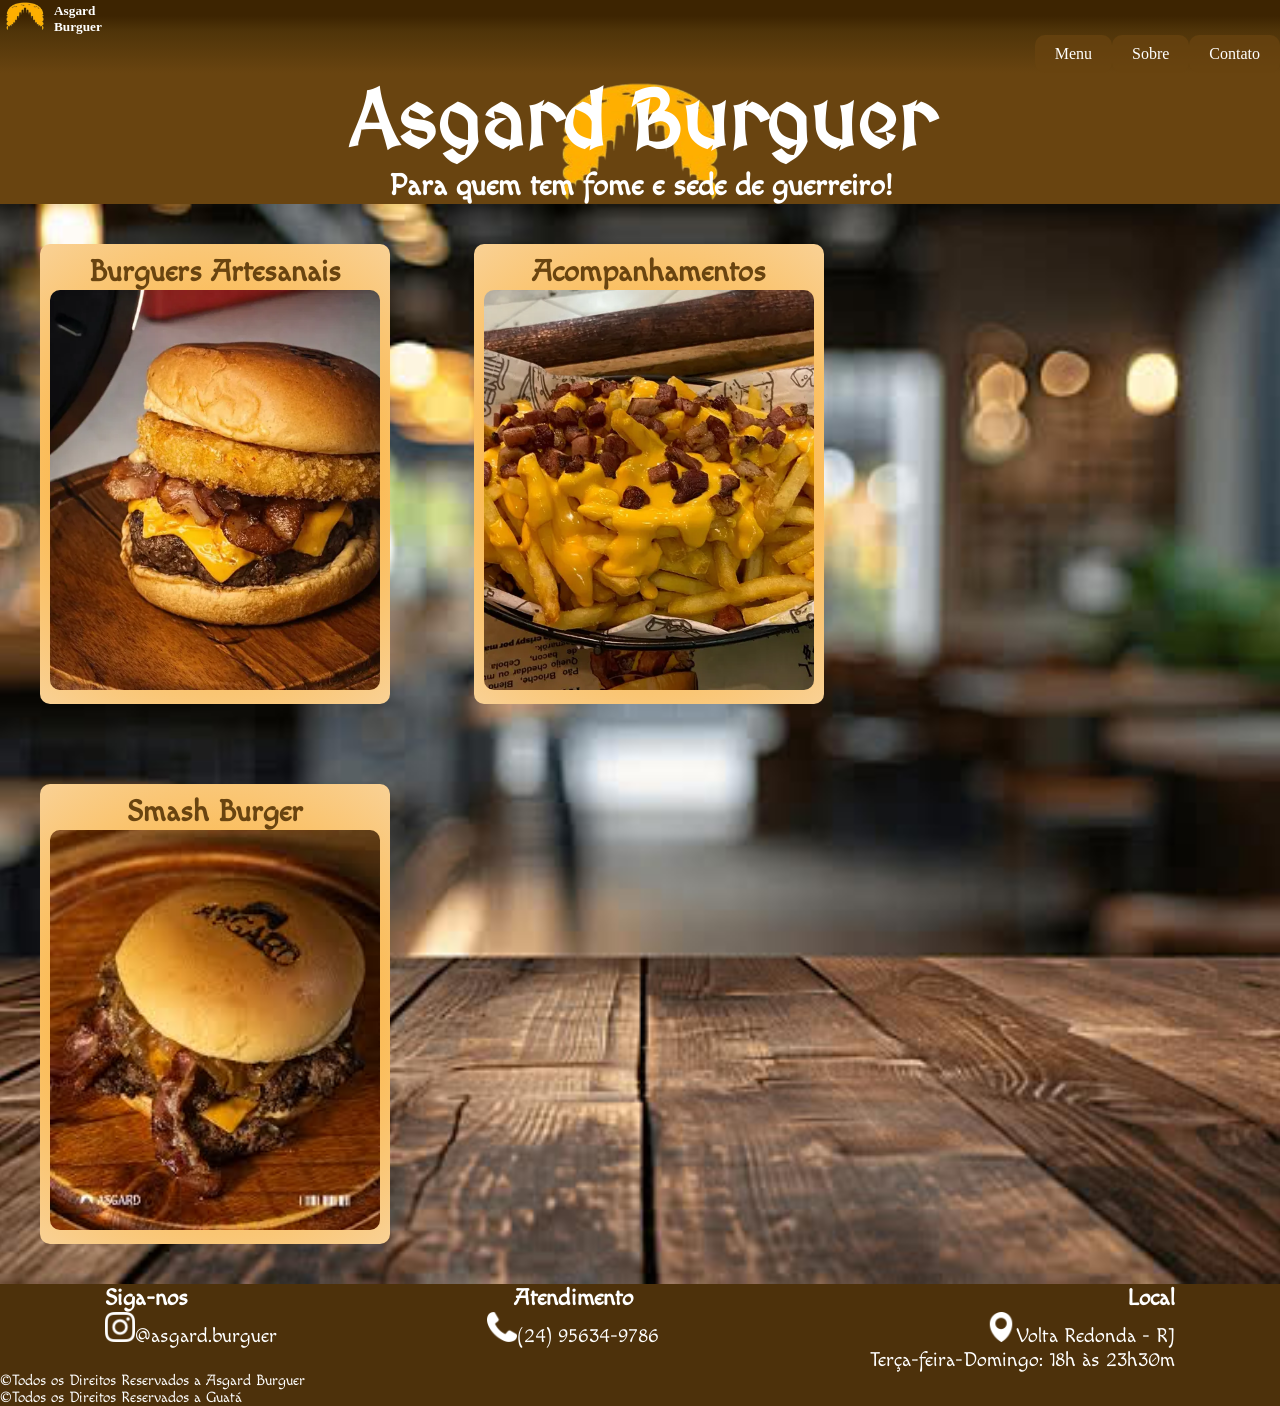
<file: index.html>
<!DOCTYPE html>
<html lang="pt-br">
<head>
    <meta charset="UTF-8">
    <meta name="viewport" content="width=device-width, initial-scale=1.0">
    <link rel="stylesheet" href="./style.css">
    <title>Asgard Burguer</title>
</head>
<body>
    <header>
        <a href="./index.html"><img src="./imagens/logotranspa.png" id="logoimg"></a>
        <h5 id="logo">Asgard Burguer</h5>
        <nav id="nav">
            <a href="./index.html">Menu </a>
            <a href="./sobre.html">Sobre </a>
            <a href="./contato.html">Contato </a>
        </nav>
    </header>
    <main>
        <section id="principal">
            <h1>Asgard Burguer</h1>
            <p>Para quem tem fome e sede de guerreiro!</p>
            
        </section>

        <section id="menu">
            
            <article class="card">
                <h3 id="produtos">Burguers Artesanais</h3>
                <a href="./artesanais.html"><img src="./imagens/burguer.jpg" alt="imagem de um Burguer Artesanal do Asgard" ></a>

            </article>
            
            <article class="card">
                <h3 id="produtos">Acompanhamentos</h3>
                <a href="./acompanhamentos.html"><img src="./imagens/acompanhamento.webp" alt="imagem de um acompanhamento do Asgard"></a>

            </article>
                
            <article class="card">
                <h3 id="produtos">Smash Burger</h3>
                <a href="./smash.html"><img src="./imagens/burguer2.jpg" alt="imagem de um Smash Hamburguer do Asgard" ></a>

            </article>
        </section>
    </main>
    <footer class="rodapé">
        <section class="todorodapé">
            <div id="rodapésiga">
                <h3>Siga-nos</h3>
                <p id="rodapésiga"><a href="https://www.instagram.com/asgard.burguer?igsh=MWppeHF4ZTBwcHdyaQ%3D%3D" target="_blank"><img src="./imagens/insta2.png" alt="logo do instagram"></a>@asgard.burguer</p>
            </div>
        
            <div id="rodapéatende">
                <h3>Atendimento</h3>
                <p id="rodapéatende"><img src="./imagens/tele2.png" alt="logo de telefone">(24) 95634-9786</p>
            
            </div>

            <div id="rodapélocal">
                <h3>Local</h3>
                <p id="rodapélocal"><img src="./imagens/local2.png" alt="logo de local">Volta Redonda - RJ</p>
                <p id="rodapélocal">Terça-feira-Domingo: 18h às 23h30m</p>
            </div>
            
        </section>
        <p id="rodapécopy">&copy;Todos os Direitos Reservados a Asgard Burguer</p>
        <p id="rodapécopy">&copy;Todos os Direitos Reservados a Guatá</p>
    </footer>
</body>
</html>
</file>
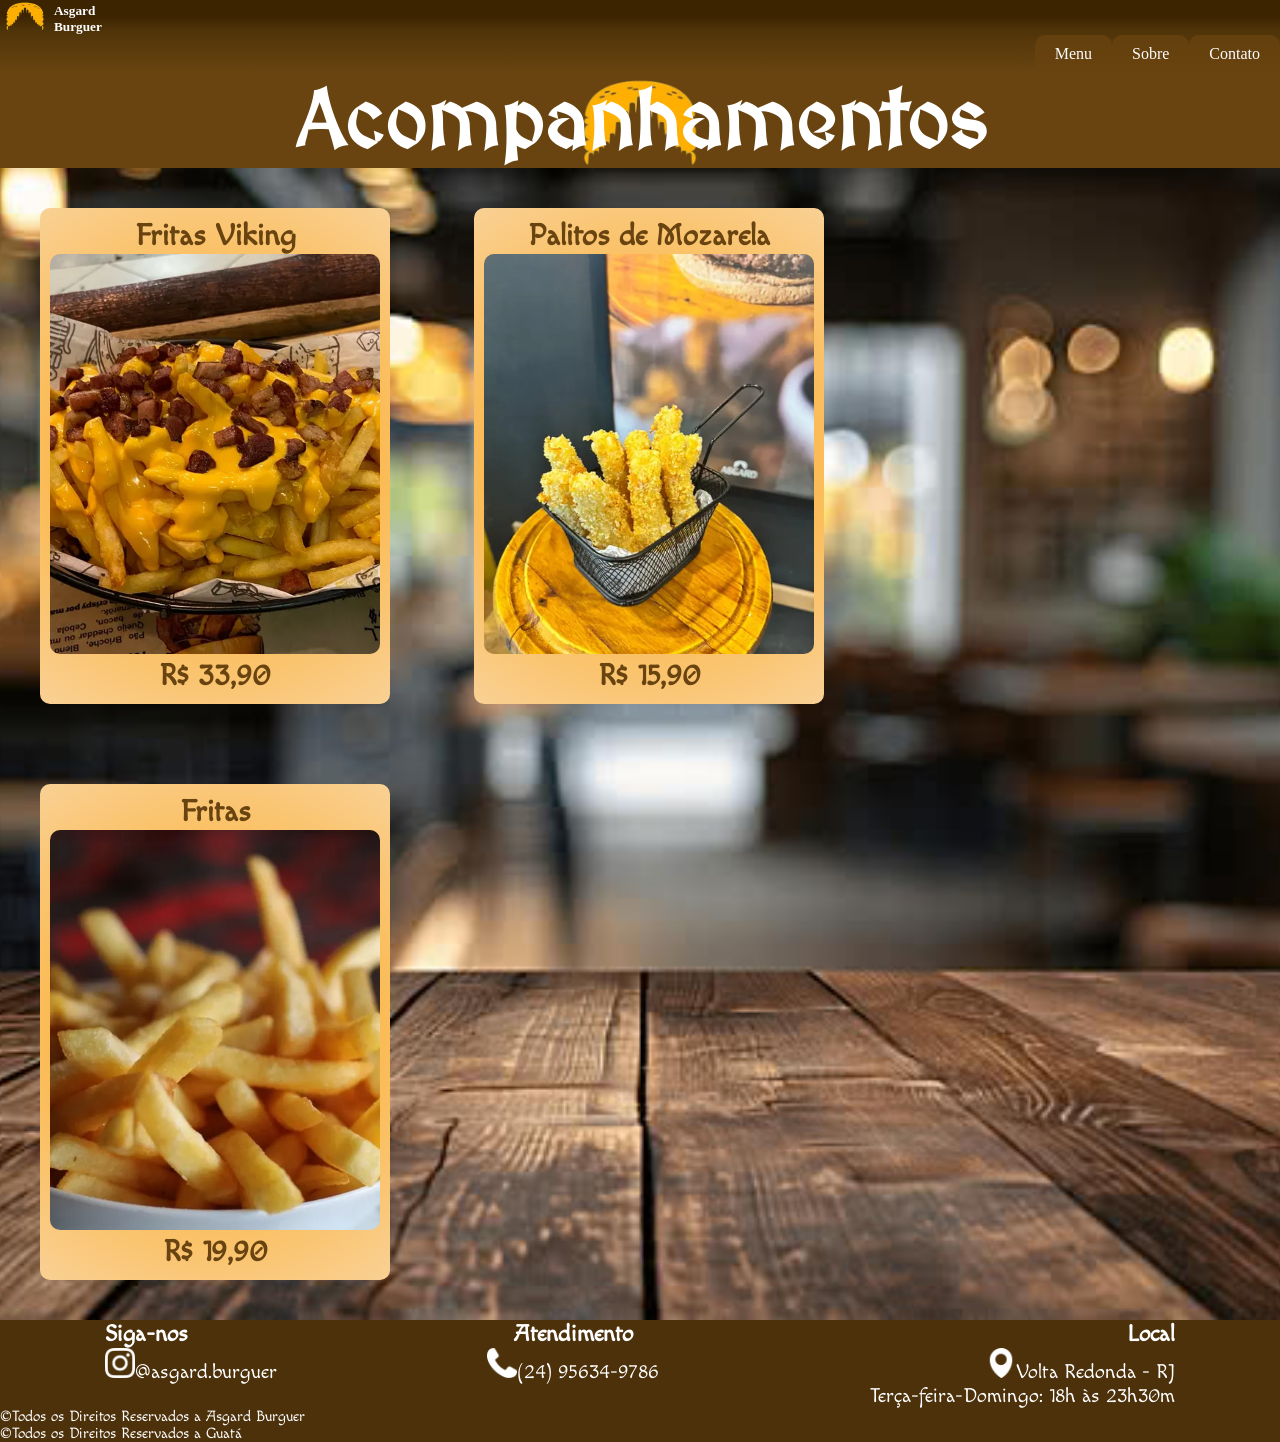
<file: acompanhamentos.html>
<!DOCTYPE html>
<html lang="pt-br">
<head>
    <meta charset="UTF-8">
    <meta name="viewport" content="width=device-width, initial-scale=1.0">
    <link rel="stylesheet" href="./style.css">
    <title>Asgard Burguer</title>
</head>
<body>
    <header>
        <a href="./index.html"><img src="./imagens/logotranspa.png" id="logoimg"></a>
        <h5 id="logo">Asgard Burguer</h5>
        <nav id="nav">
            <a href="./index.html">Menu </a>
            <a href="./sobre.html">Sobre </a>
            <a href="./contato.html">Contato </a>
        </nav>
    </header>
    <main>
        <section id="principal">
            <h1>Acompanhamentos</h1>
            
            
        </section>

        <section id="menu">
            
            <article class="card">
                <h3 id="produtos">Fritas Viking</h3>
                <a href="./fritasviking.html"><img src="./imagens/acompanhamento.webp" alt="imagem de fritas viking" ></a>
                <p id="produtos">R$ 33,90</p>
            </article>
            
                
            <article class="card">
                <h3 id="produtos">Palitos de Mozarela</h3>
                <a href="./palitos.html"><img src="./imagens/palitos.jpg" alt="imagem de palitos de mozarela" ></a>
                <p id="produtos">R$ 15,90</p>
            </article>

            <article class="card">
                <h3 id="produtos">Fritas</h3>
                <a href="./fritas.html"><img src="./imagens/fritas.webp" alt="imagem de fritas"></a>
                <p id="produtos">R$ 19,90</p>
            </article>
        </section>
    </main>
    <footer class="rodapé">
        <section class="todorodapé">
            <div id="rodapésiga">
                <h3>Siga-nos</h3>
                <p id="rodapésiga"><a href="https://www.instagram.com/asgard.burguer?igsh=MWppeHF4ZTBwcHdyaQ%3D%3D" target="_blank"><img src="./imagens/insta2.png" alt="logo do instagram"></a>@asgard.burguer</p>
            </div>
        
            <div id="rodapéatende">
                <h3>Atendimento</h3>
                <p id="rodapéatende"><img src="./imagens/tele2.png" alt="logo de telefone">(24) 95634-9786</p>
            
            </div>

            <div id="rodapélocal">
                <h3>Local</h3>
                <p id="rodapélocal"><img src="./imagens/local2.png" alt="logo de local">Volta Redonda - RJ</p>
                <p id="rodapélocal">Terça-feira-Domingo: 18h às 23h30m</p>
            </div>
            
        </section>
        <p id="rodapécopy">&copy;Todos os Direitos Reservados a Asgard Burguer</p>
        <p id="rodapécopy">&copy;Todos os Direitos Reservados a Guatá</p>
    </footer>
</body>
</html>
</file>
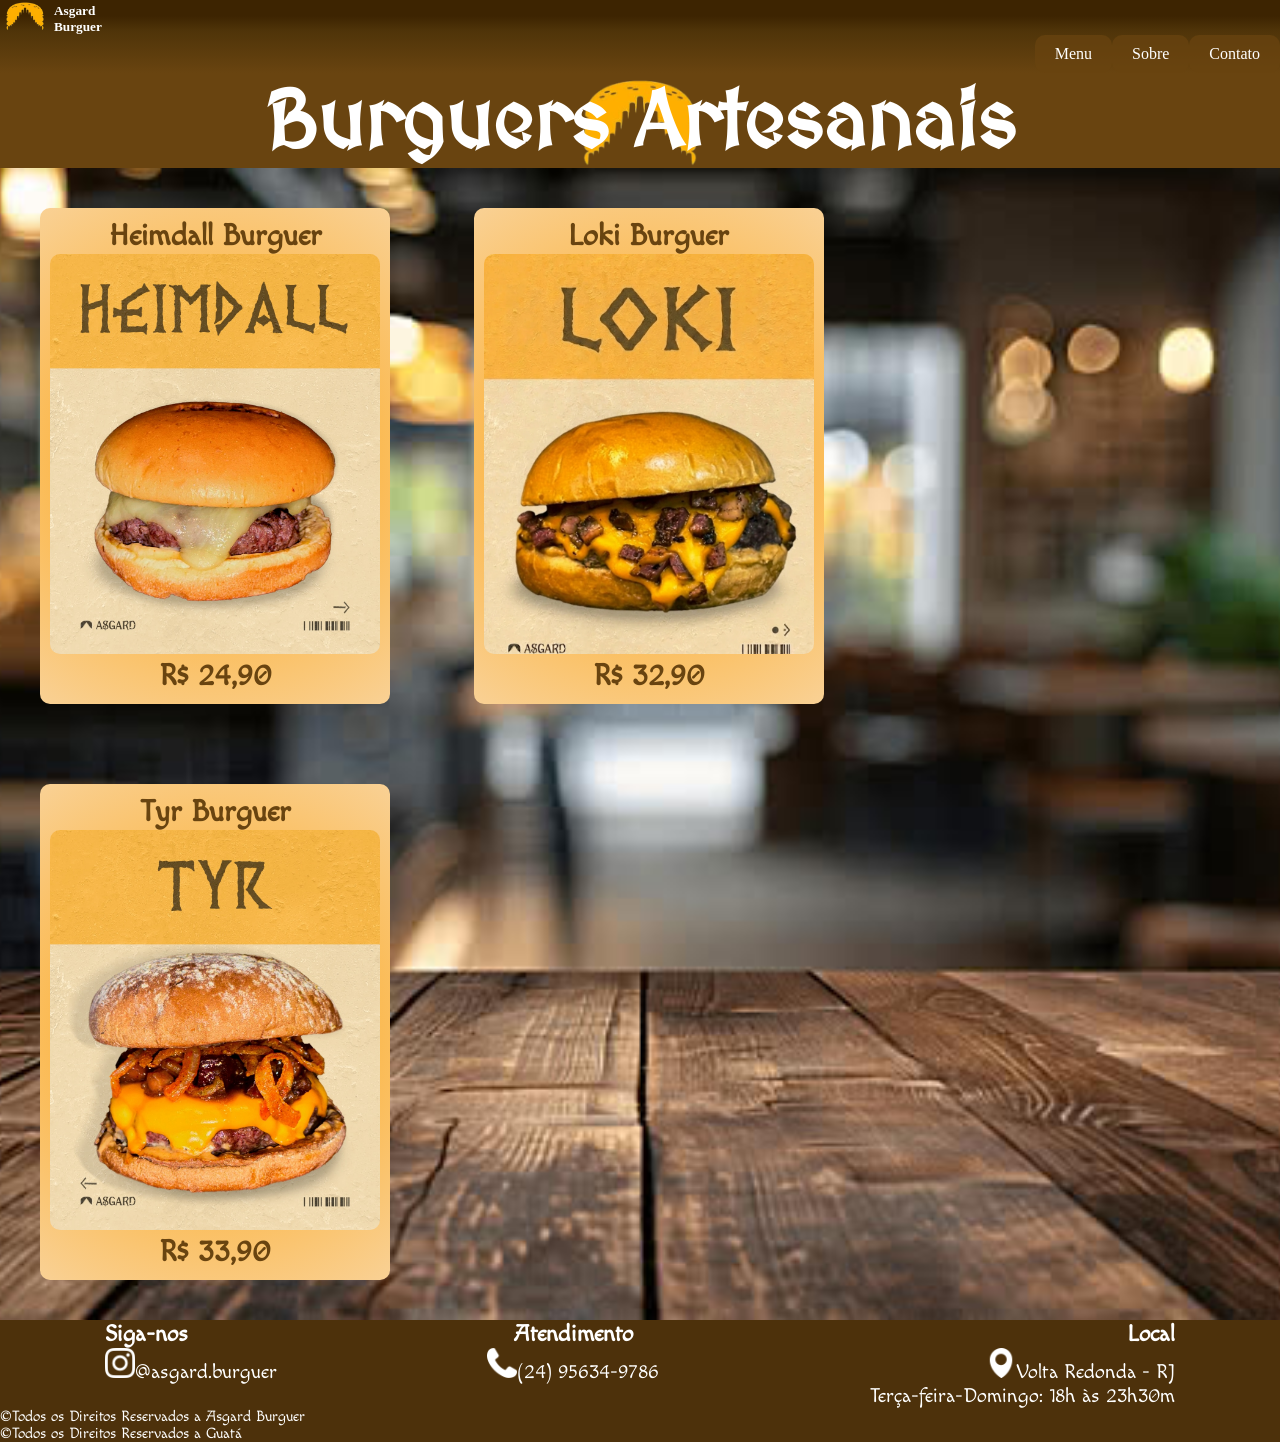
<file: artesanais.html>
<!DOCTYPE html>
<html lang="pt-br">
<head>
    <meta charset="UTF-8">
    <meta name="viewport" content="width=device-width, initial-scale=1.0">
    <link rel="stylesheet" href="./style.css">
    <title>Asgard Burguer</title>
</head>
<body>
    <header>
        <a href="./index.html"><img src="./imagens/logotranspa.png" id="logoimg"></a>
        <h5 id="logo">Asgard Burguer</h5>
        <nav id="nav">
            <a href="./index.html">Menu </a>
            <a href="./sobre.html">Sobre </a>
            <a href="./contato.html">Contato </a>
        </nav>
    </header>
    <main>
        <section id="principal">
            <h1>Burguers Artesanais</h1>
            
            
        </section>

        <section id="menu">
            
            <article class="card">
                <h3 id="produtos">Heimdall Burguer</h3>
                <a href="./heimdall.html"><img src="./imagens/heim2.jpg" alt="imagem de um Heimdall Burguer do Asgard" ></a>
                <p id="produtos">R$ 24,90</p>
            </article>
            
                
            <article class="card">
                <h3 id="produtos">Loki Burguer</h3>
                <a href="./loki.html"><img src="./imagens/loki.png" alt="imagem de um Loki Burguer do Asgard" ></a>
                <p id="produtos">R$ 32,90</p>
            </article>

            <article class="card">
                <h3 id="produtos">Tyr Burguer</h3>
                <a href="tyr.html"><img src="./imagens/tyr.jpg" alt="imagem de um Thyr Burguer do Asgard"></a>
                <p id="produtos">R$ 33,90</p>
            </article>
        </section>
    </main>
    <footer class="rodapé">
        <section class="todorodapé">
            <div id="rodapésiga">
                <h3>Siga-nos</h3>
                <p id="rodapésiga"><a href="https://www.instagram.com/asgard.burguer?igsh=MWppeHF4ZTBwcHdyaQ%3D%3D" target="_blank"><img src="./imagens/insta2.png" alt="logo do instagram"></a>@asgard.burguer</p>
            </div>
        
            <div id="rodapéatende">
                <h3>Atendimento</h3>
                <p id="rodapéatende"><img src="./imagens/tele2.png" alt="logo de telefone">(24) 95634-9786</p>
            
            </div>

            <div id="rodapélocal">
                <h3>Local</h3>
                <p id="rodapélocal"><img src="./imagens/local2.png" alt="logo de local">Volta Redonda - RJ</p>
                <p id="rodapélocal">Terça-feira-Domingo: 18h às 23h30m</p>
            </div>
            
        </section>
        <p id="rodapécopy">&copy;Todos os Direitos Reservados a Asgard Burguer</p>
        <p id="rodapécopy">&copy;Todos os Direitos Reservados a Guatá</p>
    </footer>
</body>
</html>
</file>
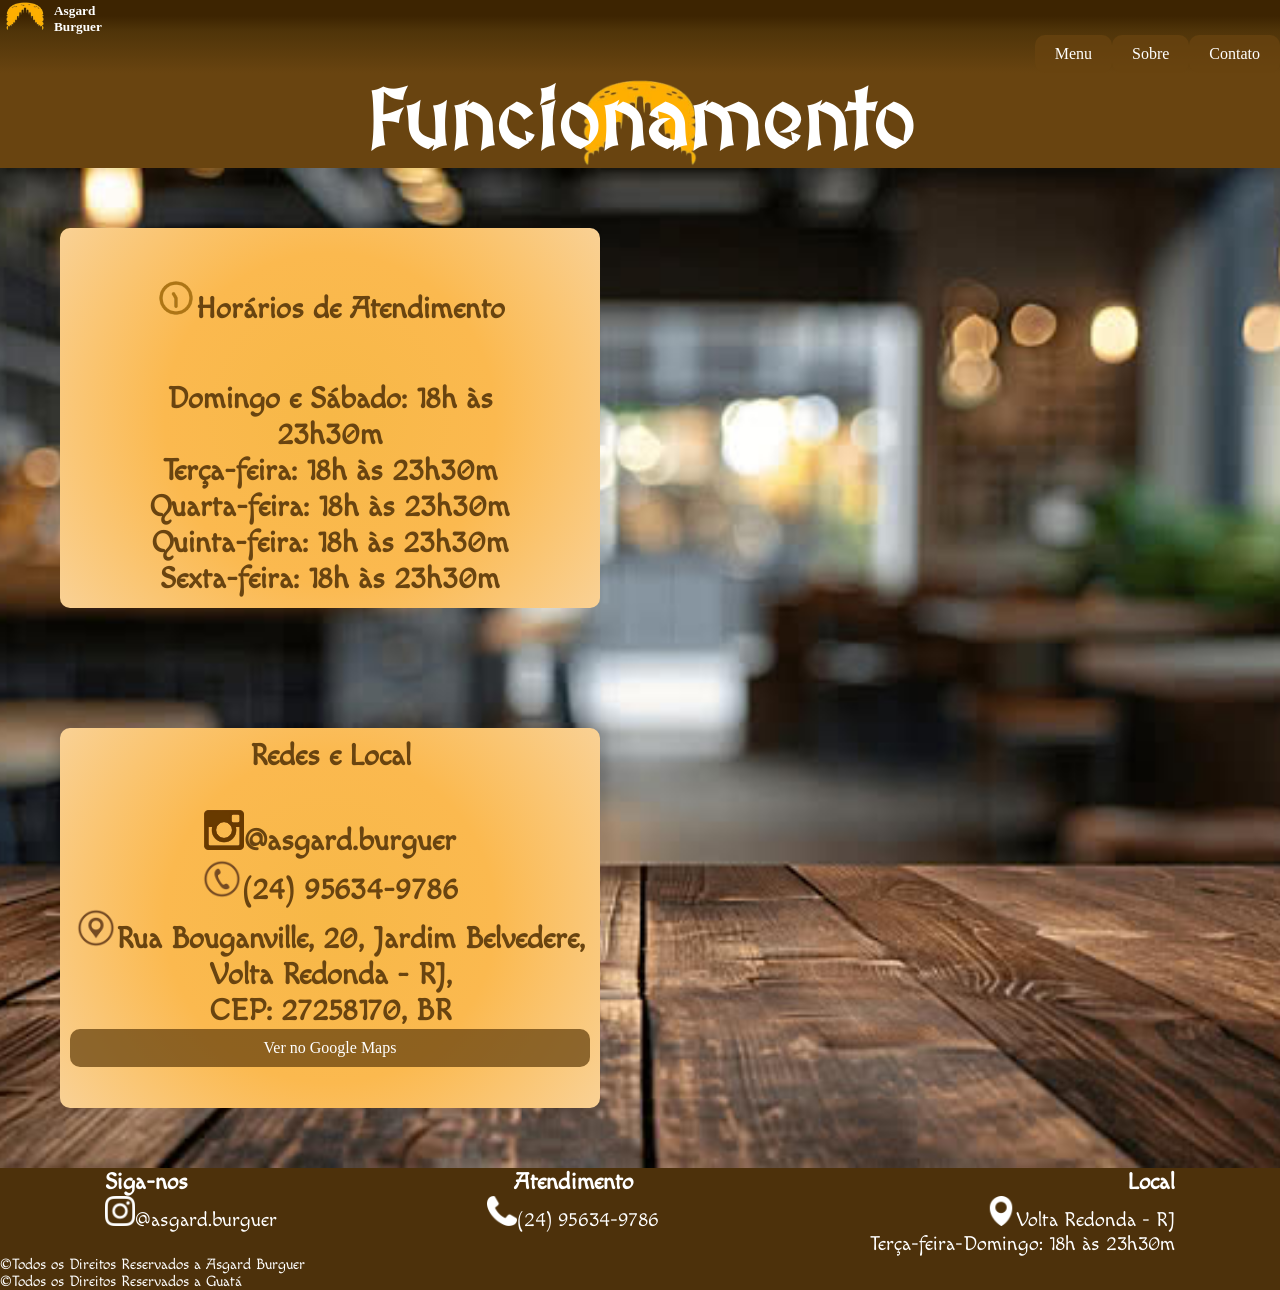
<file: contato.html>
<!DOCTYPE html>
<html lang="pt-br">
<head>
    <meta charset="UTF-8">
    <meta name="viewport" content="width=device-width, initial-scale=1.0">
    <link rel="stylesheet" href="./style.css">
    <title>Asgard Burguer</title>
</head>
<body>
    <header>
        <a href="./index.html"><img src="./imagens/logotranspa.png" id="logoimg"></a>
        <h5 id="logo">Asgard Burguer</h5>
        <nav id="nav">
            <a href="./index.html">Menu </a>
            <a href="./sobre.html">Sobre </a>
            <a href="./contato.html">Contato </a>
        </nav>
    </header>
    <main>
        <section id="principal">
            <h1>Funcionamento</h1>
            
        </section>

        <section id="menu">
            
            <article class="cardhorario">
                
                <p id="horario"><img src="./imagens/hora.avif">Horários de Atendimento</p>
                <br>
                <br>
                <br>
                <p id="horario">Domingo e Sábado: 18h às 23h30m</p>
                <p id="horario">Terça-feira: 18h às 23h30m</p>
                <p id="horario">Quarta-feira: 18h às 23h30m</p>
                <p id="horario">Quinta-feira: 18h às 23h30m</p>
                <p id="horario">Sexta-feira: 18h às 23h30m</p>
                <br>
            
                
            </article>

            <article class="cardlocal">
                
                <p id="heimdall">Redes e Local</p>
                <br>
                <br>
                
                <p id="horario"><a href="https://www.instagram.com/asgard.burguer?igsh=MWppeHF4ZTBwcHdyaQ%3D%3D" target="_blank"><img src="./imagens/insta.png" alt="logo do instagram"></a>@asgard.burguer</p>
                
                <p id="horario"><img src="./imagens/tele.png" alt="logo de telefone">(24) 95634-9786</p>
                
                <p id="horario"><img src="./imagens/local.png" alt="logo de local">Rua Bouganville, 20, Jardim Belvedere, Volta Redonda - RJ, <br>CEP: 27258170, BR</p>
                <div id="maps">
                    <a href="https://www.google.com/maps/search/Rua+Bouganville,+20,+Jardim+Belvedere,+VOLTA+REDONDA+-+RJ,+CEP:+27258170,+BR/@-22.53438,-44.072406,20z?entry=ttu&g_ep=EgoyMDI2MDUwNi4wIKXMDSoASAFQAw%3D%3D" target="_blank" >Ver no Google Maps </a>
                </div>
                <br>
                
                
            </article>
            
        </section>
    </main>
    <footer class="rodapé">
        <section class="todorodapé">
            <div id="rodapésiga">
                <h3>Siga-nos</h3>
                <p id="rodapésiga"><a href="https://www.instagram.com/asgard.burguer?igsh=MWppeHF4ZTBwcHdyaQ%3D%3D" target="_blank"><img src="./imagens/insta2.png" alt="logo do instagram"></a>@asgard.burguer</p>
            </div>
        
            <div id="rodapéatende">
                <h3>Atendimento</h3>
                <p id="rodapéatende"><img src="./imagens/tele2.png" alt="logo de telefone">(24) 95634-9786</p>
            
            </div>

            <div id="rodapélocal">
                <h3>Local</h3>
                <p id="rodapélocal"><img src="./imagens/local2.png" alt="logo de local">Volta Redonda - RJ</p>
                <p id="rodapélocal">Terça-feira-Domingo: 18h às 23h30m</p>
            </div>
            
        </section>
        <p id="rodapécopy">&copy;Todos os Direitos Reservados a Asgard Burguer</p>
        <p id="rodapécopy">&copy;Todos os Direitos Reservados a Guatá</p>
    </footer>
</body>
</html>
</file>
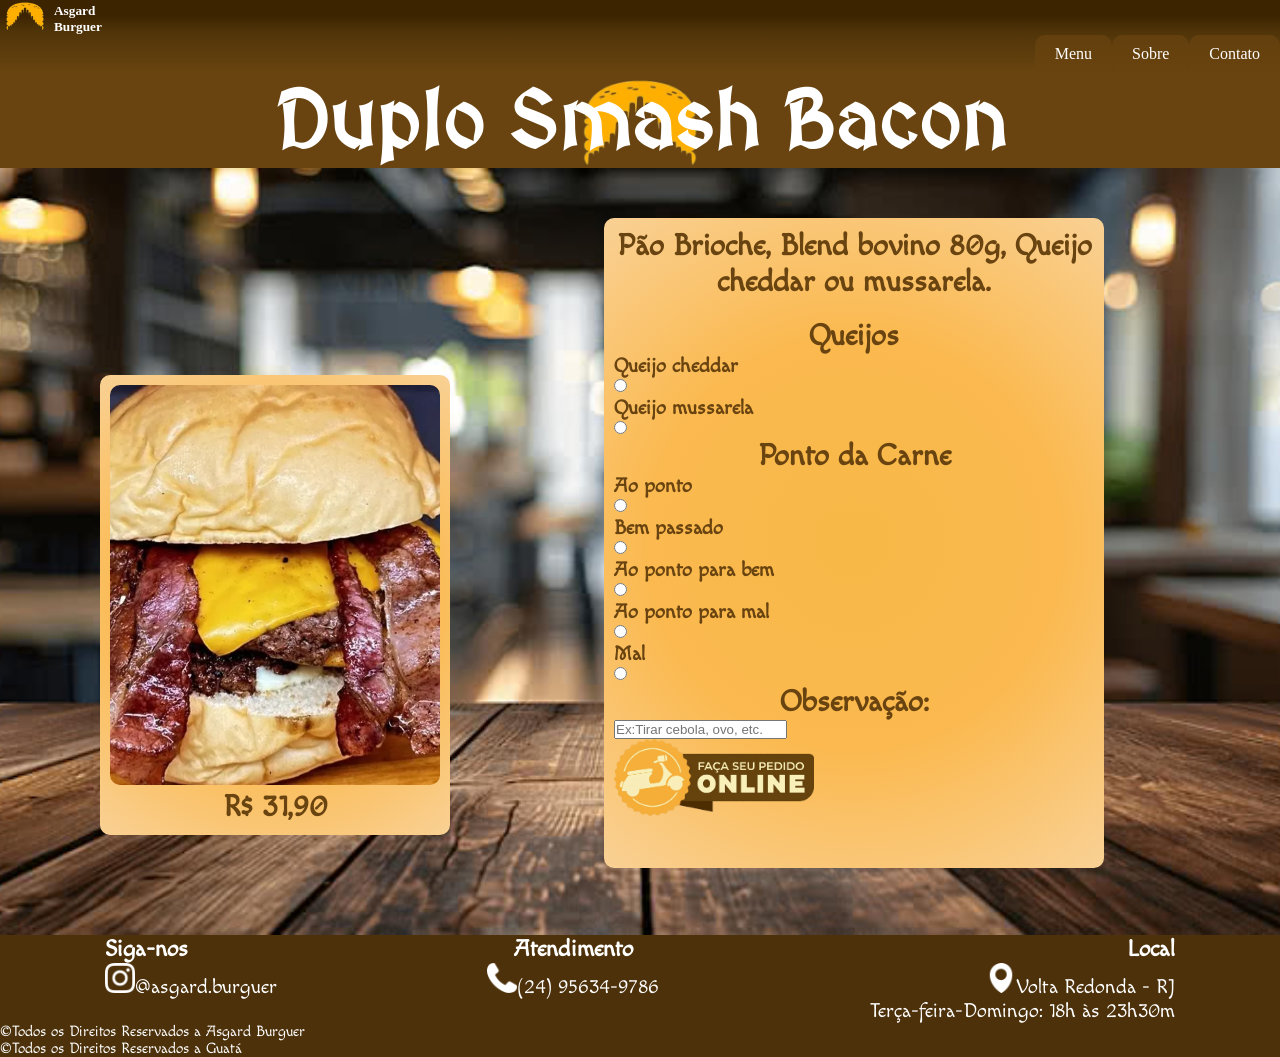
<file: duplosmash.html>
<!DOCTYPE html>
<html lang="pt-br">
<head>
    <meta charset="UTF-8">
    <meta name="viewport" content="width=device-width, initial-scale=1.0">
    <link rel="stylesheet" href="./style.css">
    <title>Asgard Burguer</title>
</head>
<body>
    <header>
        <a href="./index.html"><img src="./imagens/logotranspa.png" id="logoimg"></a>
        <h5 id="logo">Asgard Burguer</h5>
        <nav id="nav">
            <a href="./index.html">Menu </a>
            <a href="./sobre.html">Sobre </a>
            <a href="./contato.html">Contato </a>
        </nav>
    </header>
    <main>
        <section id="principal">
            <h1>Duplo Smash Bacon</h1>
            
            
        </section>

        <section id="menu">
            
            <article class="cardheimdall">
                <img src="./imagens/duplo2.png" alt="imagem de um Smash do Asgard" >
                <p id="heimdall">R$ 31,90</p>
            </article>
            <article class="cardloki2">
                
                <p id="heimdall">Pão Brioche, Blend bovino 80g, Queijo cheddar ou mussarela.</p>
                <br>
                
                <div class="ingredientes">
                <h3 id="queijocarne">Queijos</h3>
                <h4>Queijo cheddar</h4>
                </div>
                <input type="radio" name="queijo" value="cheddar">
                <span class="checkmark"></span>
                
                <div class="ingredientes">
                <h4>Queijo mussarela</h4>
                </div>
                <input type="radio" name="queijo" value="mussarela">
                <span class="checkmark"></span>


                <div class="ingredientes">
                <h3 id="queijocarne">Ponto da Carne</h3>
                <h4>Ao ponto</h4>
                </div>
                <input type="radio" name="carne" value="Ao ponto">
                <span class="checkmark"></span>
                
                <div class="ingredientes">
                <h4>Bem passado</h4>
                </div>
                <input type="radio" name="carne" value="Bem passado">
                <span class="checkmark"></span>

                <div class="ingredientes">
                <h4>Ao ponto para bem</h4>
                </div>
                <input type="radio" name="carne" value="Ao ponto para bem">
                <span class="checkmark"></span>
                
                <div class="ingredientes">
                <h4>Ao ponto para mal</h4>
                </div>
                <input type="radio" name="carne" value="Ao ponto para mal">
                <span class="checkmark"></span>
                
                <div class="ingredientes">
                <h4>Mal</h4>
                </div>
                <input type="radio" name="carne" value="Mal">
                <span class="checkmark"></span>
            
                <div class="ingredientes">
                <h3 id="queijocarne">Observação:</h3>
                </div>
                <input type="text" name="Observação" placeholder="Ex:Tirar cebola, ovo, etc.">
                <br>
                <a href="./contato.html"><img src="./imagens/pedido.png" alt="imagem de faça seu pedido" ></a>
                
            </article>
            
        </section>
    </main>
    <footer class="rodapé">
        <section class="todorodapé">
            <div id="rodapésiga">
                <h3>Siga-nos</h3>
                <p id="rodapésiga"><a href="https://www.instagram.com/asgard.burguer?igsh=MWppeHF4ZTBwcHdyaQ%3D%3D" target="_blank"><img src="./imagens/insta2.png" alt="logo do instagram"></a>@asgard.burguer</p>
            </div>
        
            <div id="rodapéatende">
                <h3>Atendimento</h3>
                <p id="rodapéatende"><img src="./imagens/tele2.png" alt="logo de telefone">(24) 95634-9786</p>
            
            </div>

            <div id="rodapélocal">
                <h3>Local</h3>
                <p id="rodapélocal"><img src="./imagens/local2.png" alt="logo de local">Volta Redonda - RJ</p>
                <p id="rodapélocal">Terça-feira-Domingo: 18h às 23h30m</p>
            </div>
            
        </section>
        <p id="rodapécopy">&copy;Todos os Direitos Reservados a Asgard Burguer</p>
        <p id="rodapécopy">&copy;Todos os Direitos Reservados a Guatá</p>
    </footer>
</body>
</html>
</file>
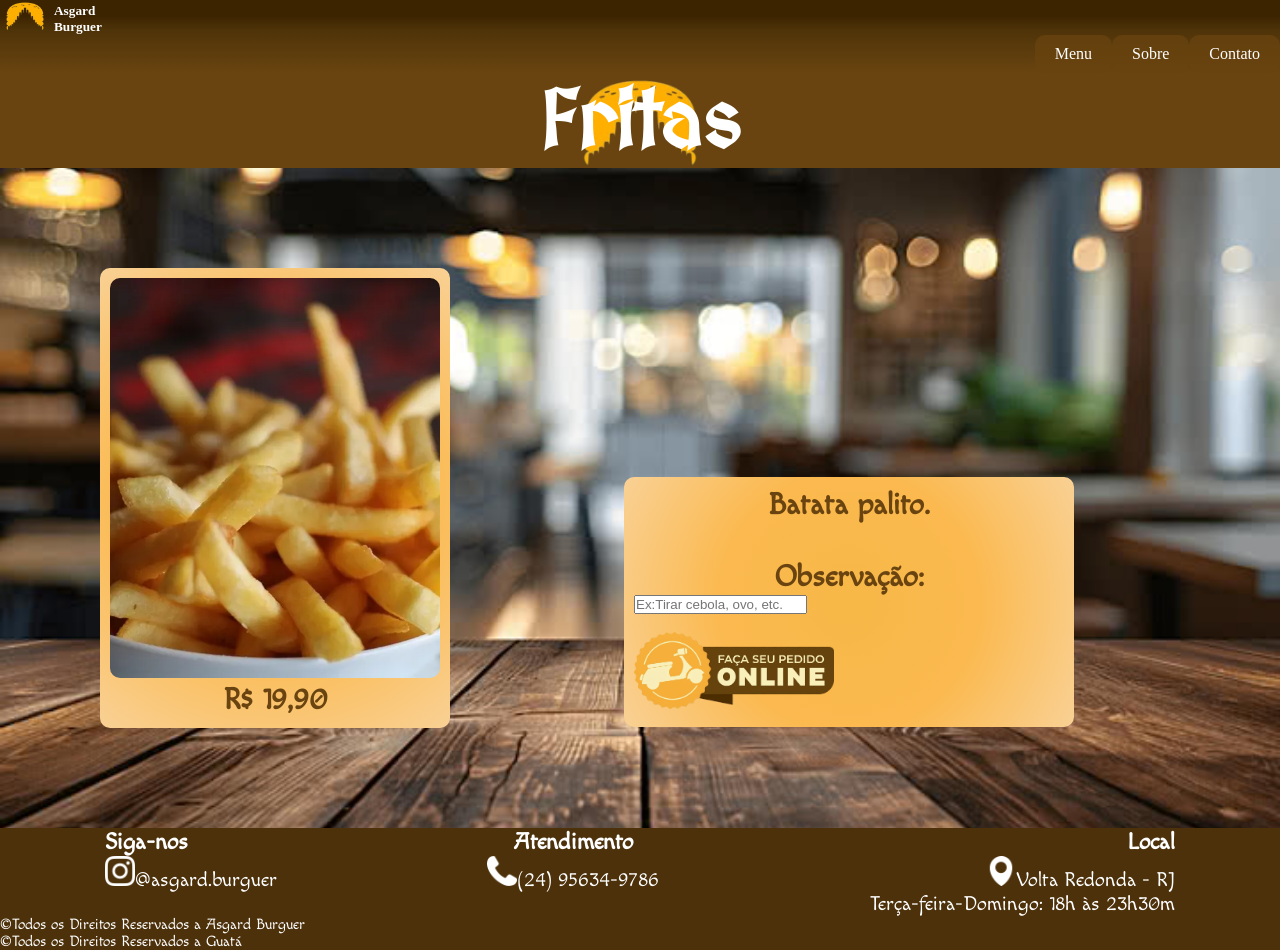
<file: fritas.html>
<!DOCTYPE html>
<html lang="pt-br">
<head>
    <meta charset="UTF-8">
    <meta name="viewport" content="width=device-width, initial-scale=1.0">
    <link rel="stylesheet" href="./style.css">
    <title>Asgard Burguer</title>
</head>
<body>
    <header>
        <a href="./index.html"><img src="./imagens/logotranspa.png" id="logoimg"></a>
        <h5 id="logo">Asgard Burguer</h5>
        <nav id="nav">
            <a href="./index.html">Menu </a>
            <a href="./sobre.html">Sobre </a>
            <a href="./contato.html">Contato </a>
        </nav>
    </header>
    <main>
        <section id="principal">
            <h1>Fritas</h1>
            
        </section>

        <section id="menu">
            
            <article class="cardacompanhamento">
                <img src="./imagens/fritas.webp" alt="imagem de fritas" >
                <p id="heimdall">R$ 19,90</p>
            </article>
            <article class="cardpalito">
                
                <p id="heimdall">Batata palito.</p>
                <br>
                <br>
                
                <div class="ingredientes">
                    <h3 id="queijocarne">Observação:</h3>
                </div>
                <input type="text" name="Observação" placeholder="Ex:Tirar cebola, ovo, etc.">
                <br>
                <br>
                <a href="./contato.html"><img src="./imagens/pedido.png" alt="imagem de faça seu pedido" ></a>
                
            </article>
            
        </section>
    </main>
    <footer class="rodapé">
        <section class="todorodapé">
            <div id="rodapésiga">
                <h3>Siga-nos</h3>
                <p id="rodapésiga"><a href="https://www.instagram.com/asgard.burguer?igsh=MWppeHF4ZTBwcHdyaQ%3D%3D" target="_blank"><img src="./imagens/insta2.png" alt="logo do instagram"></a>@asgard.burguer</p>
            </div>
        
            <div id="rodapéatende">
                <h3>Atendimento</h3>
                <p id="rodapéatende"><img src="./imagens/tele2.png" alt="logo de telefone">(24) 95634-9786</p>
            
            </div>

            <div id="rodapélocal">
                <h3>Local</h3>
                <p id="rodapélocal"><img src="./imagens/local2.png" alt="logo de local">Volta Redonda - RJ</p>
                <p id="rodapélocal">Terça-feira-Domingo: 18h às 23h30m</p>
            </div>
            
        </section>
        <p id="rodapécopy">&copy;Todos os Direitos Reservados a Asgard Burguer</p>
        <p id="rodapécopy">&copy;Todos os Direitos Reservados a Guatá</p>
    </footer>
</body>
</html>
</file>
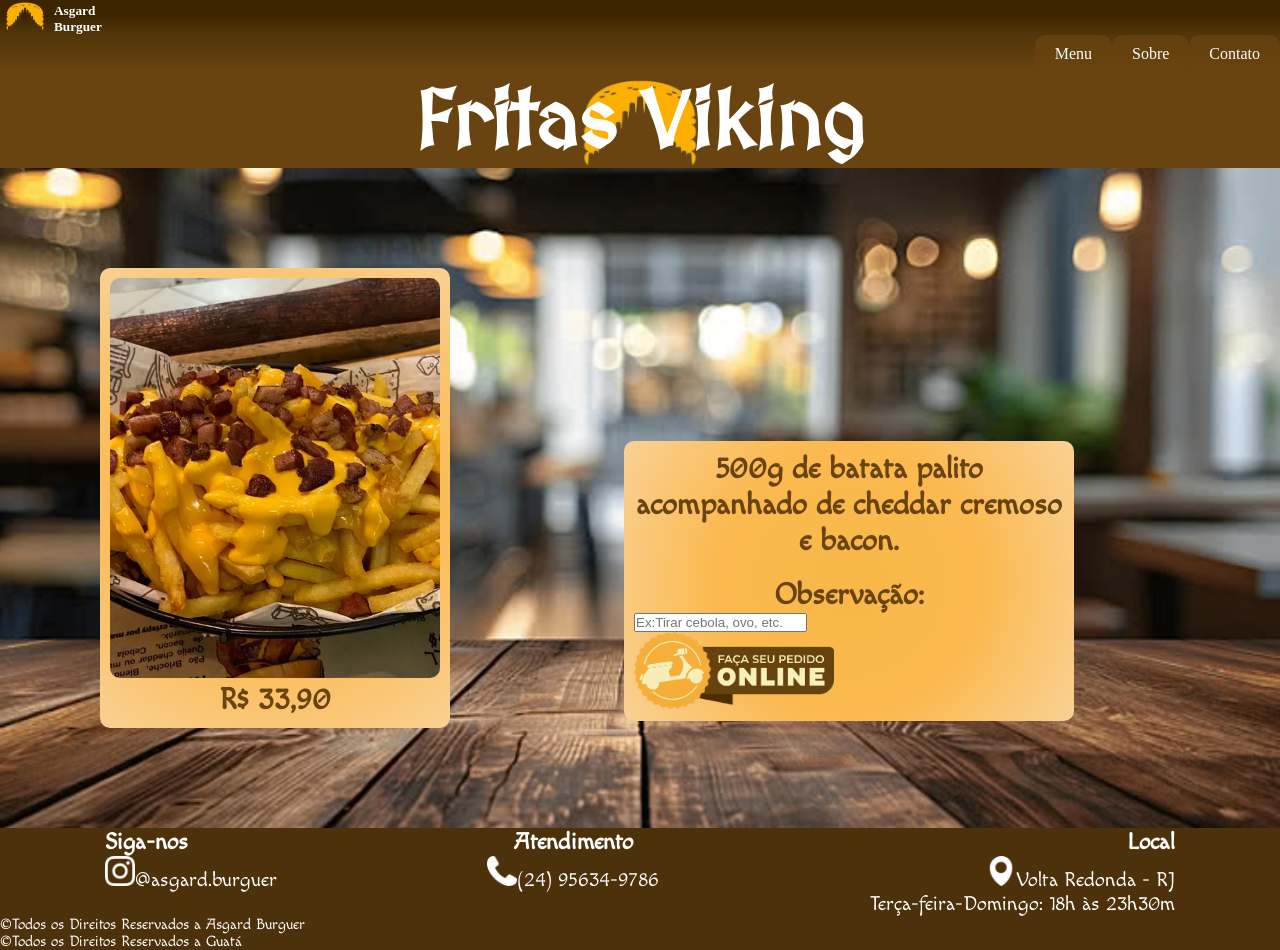
<file: fritasviking.html>
<!DOCTYPE html>
<html lang="pt-br">
<head>
    <meta charset="UTF-8">
    <meta name="viewport" content="width=device-width, initial-scale=1.0">
    <link rel="stylesheet" href="./style.css">
    <title>Asgard Burguer</title>
</head>
<body>
    <header>
        <a href="./index.html"><img src="./imagens/logotranspa.png" id="logoimg"></a>
        <h5 id="logo">Asgard Burguer</h5>
        <nav id="nav">
            <a href="./index.html">Menu </a>
            <a href="./sobre.html">Sobre </a>
            <a href="./contato.html">Contato </a>
        </nav>
    </header>
    <main>
        <section id="principal">
            <h1>Fritas Viking</h1>
            
        </section>

        <section id="menu">
            
            <article class="cardacompanhamento">
                <img src="./imagens/acompanhamento.webp" alt="imagem de fritas viking" >
                <p id="heimdall">R$ 33,90</p>
            </article>
            <article class="cardacompanhamento2">
                
                <p id="heimdall">500g de batata palito acompanhado de cheddar cremoso e bacon.</p>
                <br>
                
                
                <div class="ingredientes">
                    <h3 id="queijocarne">Observação:</h3>
                </div>
                <input type="text" name="Observação" placeholder="Ex:Tirar cebola, ovo, etc.">
                <br>
                <a href="./contato.html"><img src="./imagens/pedido.png" alt="imagem de faça seu pedido" ></a>
                
            </article>
            
        </section>
    </main>
    <footer class="rodapé">
        <section class="todorodapé">
            <div id="rodapésiga">
                <h3>Siga-nos</h3>
                <p id="rodapésiga"><a href="https://www.instagram.com/asgard.burguer?igsh=MWppeHF4ZTBwcHdyaQ%3D%3D" target="_blank"><img src="./imagens/insta2.png" alt="logo do instagram"></a>@asgard.burguer</p>
            </div>
        
            <div id="rodapéatende">
                <h3>Atendimento</h3>
                <p id="rodapéatende"><img src="./imagens/tele2.png" alt="logo de telefone">(24) 95634-9786</p>
            
            </div>

            <div id="rodapélocal">
                <h3>Local</h3>
                <p id="rodapélocal"><img src="./imagens/local2.png" alt="logo de local">Volta Redonda - RJ</p>
                <p id="rodapélocal">Terça-feira-Domingo: 18h às 23h30m</p>
            </div>
            
        </section>
        <p id="rodapécopy">&copy;Todos os Direitos Reservados a Asgard Burguer</p>
        <p id="rodapécopy">&copy;Todos os Direitos Reservados a Guatá</p>
    </footer>
</body>
</html>
</file>
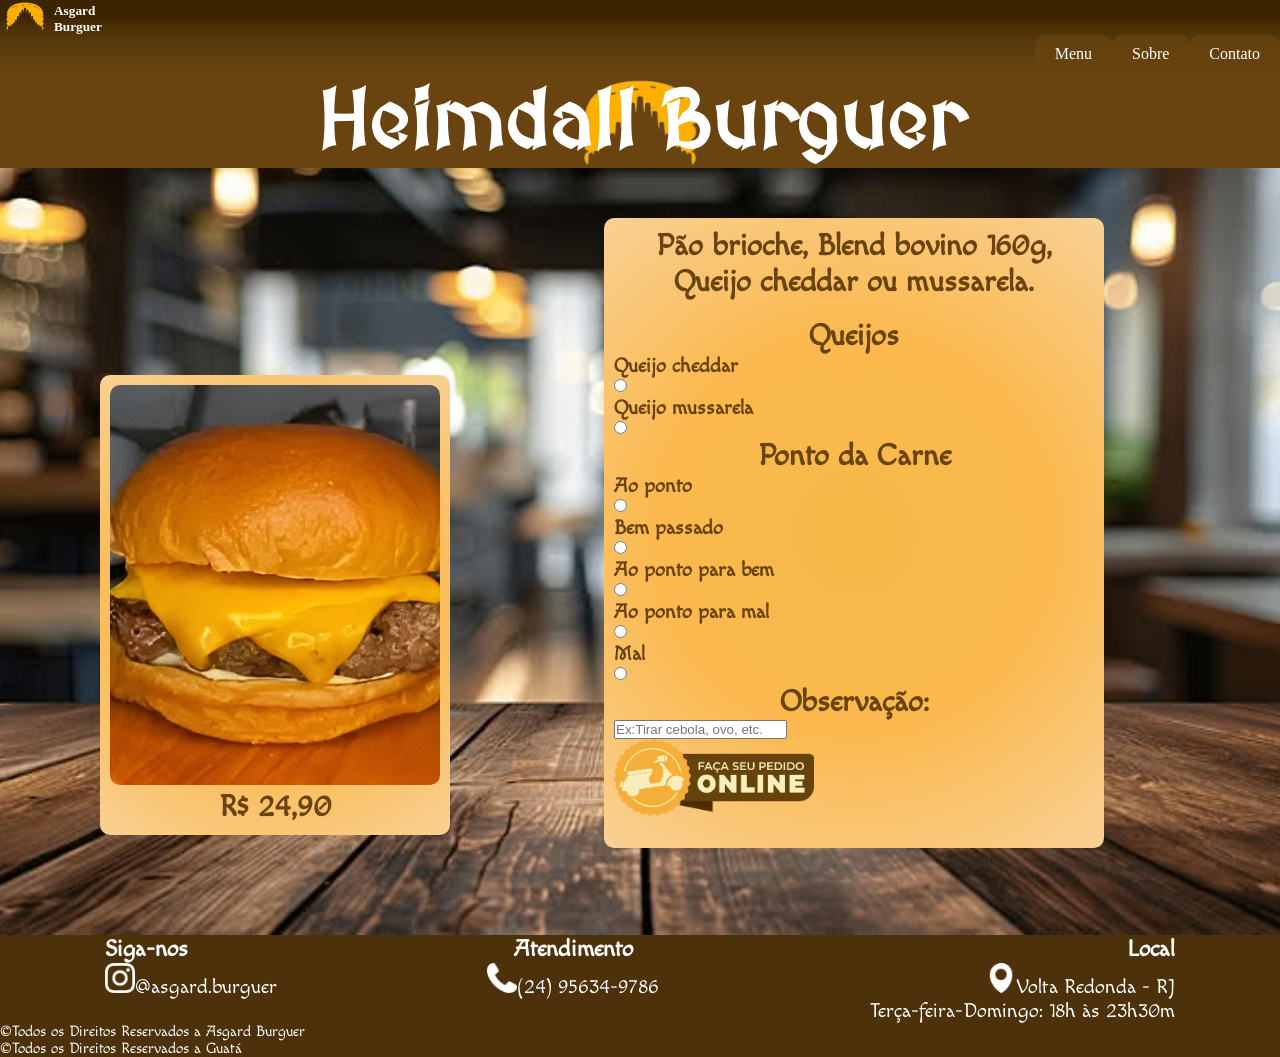
<file: heimdall.html>
<!DOCTYPE html>
<html lang="pt-br">
<head>
    <meta charset="UTF-8">
    <meta name="viewport" content="width=device-width, initial-scale=1.0">
    <link rel="stylesheet" href="./style.css">
    <title>Asgard Burguer</title>
</head>
<body>
    <header>
        <a href="./index.html"><img src="./imagens/logotranspa.png" id="logoimg"></a>
        <h5 id="logo">Asgard Burguer</h5>
        <nav id="nav">
            <a href="./index.html">Menu </a>
            <a href="./sobre.html">Sobre </a>
            <a href="./contato.html">Contato </a>
        </nav>
    </header>
    <main>
        <section id="principal">
            <h1>Heimdall Burguer</h1>
            
            
        </section>

        <section id="menu">
            
            <article class="cardheimdall">
                <img src="./imagens/heim3.jpg" alt="imagem de um Heimdall Burguer do Asgard" >
                <p id="heimdall">R$ 24,90</p>
            </article>
            <article class="cardheimdall2">
                
                <p id="heimdall">Pão brioche, Blend bovino 160g, Queijo cheddar ou mussarela.</p>
                <br>
                
                <div class="ingredientes">
                <h3 id="queijocarne">Queijos</h3>
                <h4>Queijo cheddar</h4>
                </div>
                <input type="radio" name="queijo" value="cheddar">
                <span class="checkmark"></span>
                
                <div class="ingredientes">
                <h4>Queijo mussarela</h4>
                </div>
                <input type="radio" name="queijo" value="mussarela">
                <span class="checkmark"></span>


                <div class="ingredientes">
                <h3 id="queijocarne">Ponto da Carne</h3>
                <h4>Ao ponto</h4>
                </div>
                <input type="radio" name="carne" value="Ao ponto">
                <span class="checkmark"></span>
                
                <div class="ingredientes">
                <h4>Bem passado</h4>
                </div>
                <input type="radio" name="carne" value="Bem passado">
                <span class="checkmark"></span>

                <div class="ingredientes">
                <h4>Ao ponto para bem</h4>
                </div>
                <input type="radio" name="carne" value="Ao ponto para bem">
                <span class="checkmark"></span>
                
                <div class="ingredientes">
                <h4>Ao ponto para mal</h4>
                </div>
                <input type="radio" name="carne" value="Ao ponto para mal">
                <span class="checkmark"></span>
                
                <div class="ingredientes">
                <h4>Mal</h4>
                </div>
                <input type="radio" name="carne" value="Mal">
                <span class="checkmark"></span>
            
                <div class="ingredientes">
                <h3 id="queijocarne">Observação:</h3>
                </div>
                <input type="text" name="Observação" placeholder="Ex:Tirar cebola, ovo, etc.">
                <br>
                <a href="./contato.html"><img src="./imagens/pedido.png" alt="imagem de faça seu pedido" ></a>
                
            </article>
            
        </section>
    </main>
    <footer class="rodapé">
        <section class="todorodapé">
            <div id="rodapésiga">
                <h3>Siga-nos</h3>
                <p id="rodapésiga"><a href="https://www.instagram.com/asgard.burguer?igsh=MWppeHF4ZTBwcHdyaQ%3D%3D" target="_blank"><img src="./imagens/insta2.png" alt="logo do instagram"></a>@asgard.burguer</p>
            </div>
        
            <div id="rodapéatende">
                <h3>Atendimento</h3>
                <p id="rodapéatende"><img src="./imagens/tele2.png" alt="logo de telefone">(24) 95634-9786</p>
            
            </div>

            <div id="rodapélocal">
                <h3>Local</h3>
                <p id="rodapélocal"><img src="./imagens/local2.png" alt="logo de local">Volta Redonda - RJ</p>
                <p id="rodapélocal">Terça-feira-Domingo: 18h às 23h30m</p>
            </div>
            
        </section>
        <p id="rodapécopy">&copy;Todos os Direitos Reservados a Asgard Burguer</p>
        <p id="rodapécopy">&copy;Todos os Direitos Reservados a Guatá</p>
    </footer>
</body>
</html>
</file>
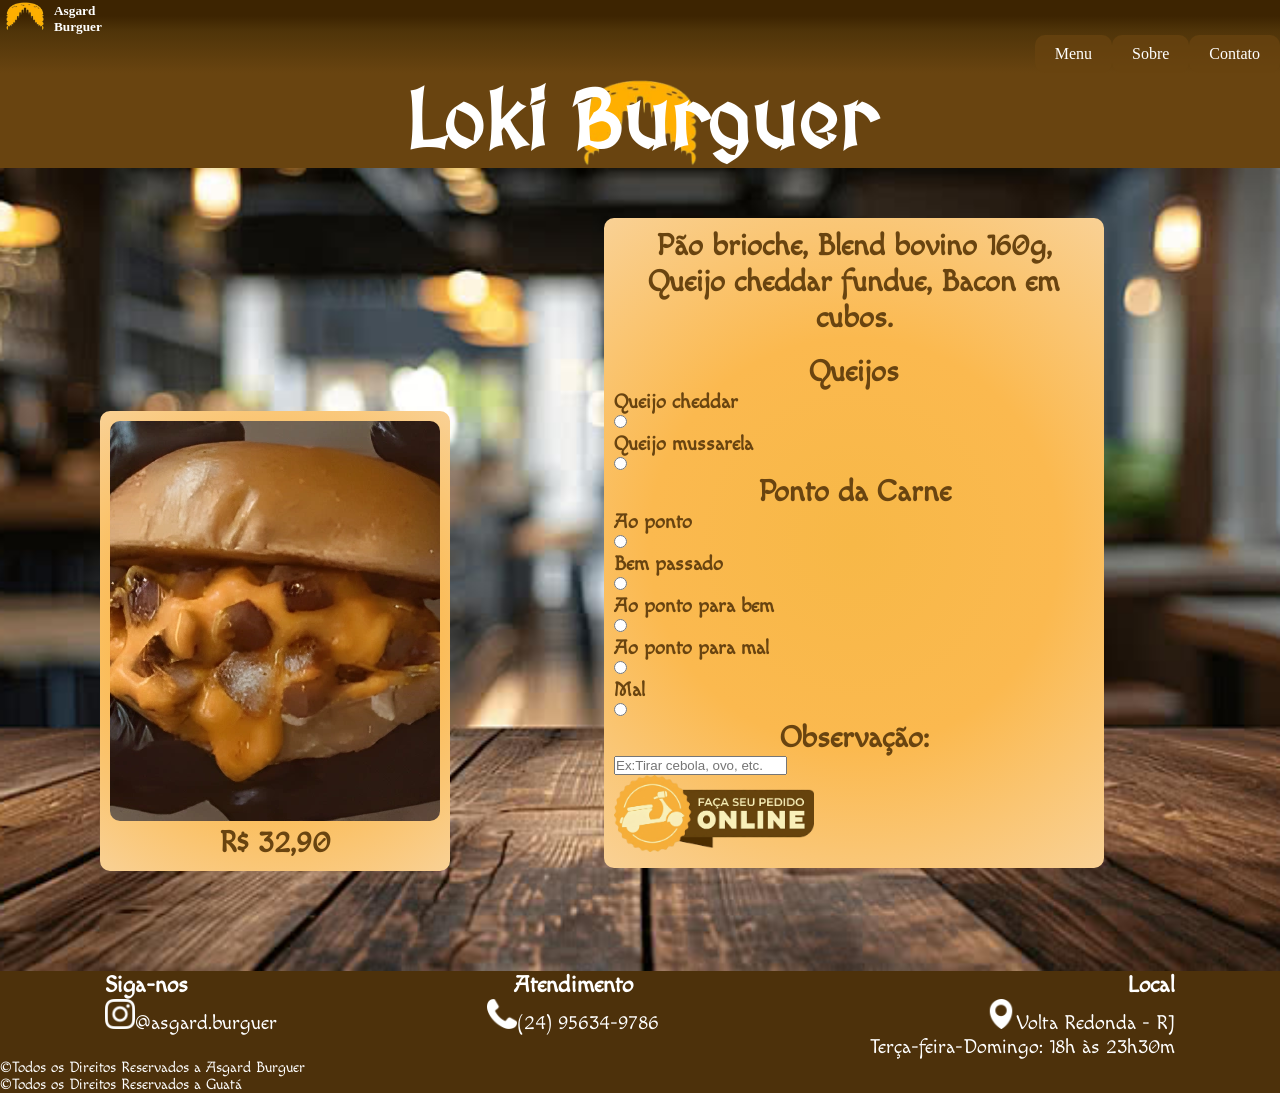
<file: loki.html>
<!DOCTYPE html>
<html lang="pt-br">
<head>
    <meta charset="UTF-8">
    <meta name="viewport" content="width=device-width, initial-scale=1.0">
    <link rel="stylesheet" href="./style.css">
    <title>Asgard Burguer</title>
</head>
<body>
    <header>
        <a href="./index.html"><img src="./imagens/logotranspa.png" id="logoimg"></a>
        <h5 id="logo">Asgard Burguer</h5>
        <nav id="nav">
            <a href="./index.html">Menu </a>
            <a href="./sobre.html">Sobre </a>
            <a href="./contato.html">Contato </a>
        </nav>
    </header>
    <main>
        <section id="principal">
            <h1>Loki Burguer</h1>
            
            
        </section>

        <section id="menu">
            
            <article class="cardheimdall">
                <img src="./imagens/loki2.webp" alt="imagem de um Loki Burguer do Asgard" >
                <p id="heimdall">R$ 32,90</p>
            </article>
            <article class="cardloki2">
                
                <p id="heimdall">Pão brioche, Blend bovino 160g, Queijo cheddar fundue, Bacon em cubos.</p>
                <br>
                
                <div class="ingredientes">
                <h3 id="queijocarne">Queijos</h3>
                <h4>Queijo cheddar</h4>
                </div>
                <input type="radio" name="queijo" value="cheddar">
                <span class="checkmark"></span>
                
                <div class="ingredientes">
                <h4>Queijo mussarela</h4>
                </div>
                <input type="radio" name="queijo" value="mussarela">
                <span class="checkmark"></span>


                <div class="ingredientes">
                <h3 id="queijocarne">Ponto da Carne</h3>
                <h4>Ao ponto</h4>
                </div>
                <input type="radio" name="carne" value="Ao ponto">
                <span class="checkmark"></span>
                
                <div class="ingredientes">
                <h4>Bem passado</h4>
                </div>
                <input type="radio" name="carne" value="Bem passado">
                <span class="checkmark"></span>

                <div class="ingredientes">
                <h4>Ao ponto para bem</h4>
                </div>
                <input type="radio" name="carne" value="Ao ponto para bem">
                <span class="checkmark"></span>
                
                <div class="ingredientes">
                <h4>Ao ponto para mal</h4>
                </div>
                <input type="radio" name="carne" value="Ao ponto para mal">
                <span class="checkmark"></span>
                
                <div class="ingredientes">
                <h4>Mal</h4>
                </div>
                <input type="radio" name="carne" value="Mal">
                <span class="checkmark"></span>
            
                <div class="ingredientes">
                <h3 id="queijocarne">Observação:</h3>
                </div>
                <input type="text" name="Observação" placeholder="Ex:Tirar cebola, ovo, etc.">
                <br>
                <a href="./contato.html"><img src="./imagens/pedido.png" alt="imagem de faça seu pedido" ></a>
                
            </article>
            
        </section>
    </main>
    <footer class="rodapé">
        <section class="todorodapé">
            <div id="rodapésiga">
                <h3>Siga-nos</h3>
                <p id="rodapésiga"><a href="https://www.instagram.com/asgard.burguer?igsh=MWppeHF4ZTBwcHdyaQ%3D%3D" target="_blank"><img src="./imagens/insta2.png" alt="logo do instagram"></a>@asgard.burguer</p>
            </div>
        
            <div id="rodapéatende">
                <h3>Atendimento</h3>
                <p id="rodapéatende"><img src="./imagens/tele2.png" alt="logo de telefone">(24) 95634-9786</p>
            
            </div>

            <div id="rodapélocal">
                <h3>Local</h3>
                <p id="rodapélocal"><img src="./imagens/local2.png" alt="logo de local">Volta Redonda - RJ</p>
                <p id="rodapélocal">Terça-feira-Domingo: 18h às 23h30m</p>
            </div>
            
        </section>
        <p id="rodapécopy">&copy;Todos os Direitos Reservados a Asgard Burguer</p>
        <p id="rodapécopy">&copy;Todos os Direitos Reservados a Guatá</p>
    </footer>
</body>
</html>
</file>
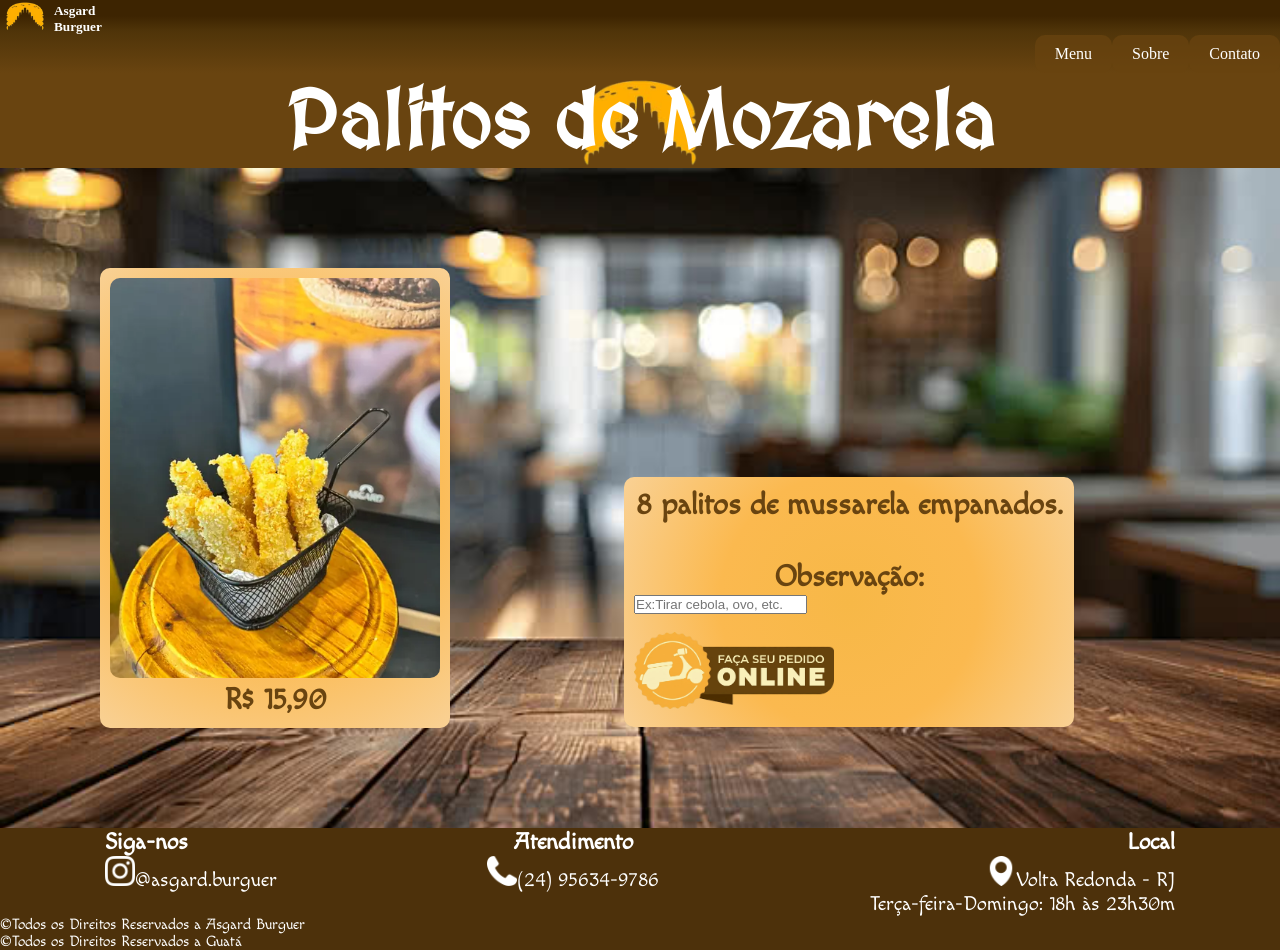
<file: palitos.html>
<!DOCTYPE html>
<html lang="pt-br">
<head>
    <meta charset="UTF-8">
    <meta name="viewport" content="width=device-width, initial-scale=1.0">
    <link rel="stylesheet" href="./style.css">
    <title>Asgard Burguer</title>
</head>
<body>
    <header>
        <a href="./index.html"><img src="./imagens/logotranspa.png" id="logoimg"></a>
        <h5 id="logo">Asgard Burguer</h5>
        <nav id="nav">
            <a href="./index.html">Menu </a>
            <a href="./sobre.html">Sobre </a>
            <a href="./contato.html">Contato </a>
        </nav>
    </header>
    <main>
        <section id="principal">
            <h1>Palitos de Mozarela</h1>
            
        </section>

        <section id="menu">
            
            <article class="cardacompanhamento">
                <img src="./imagens/palitos.jpg" alt="imagem de palitos de mozarela" >
                <p id="heimdall">R$ 15,90</p>
            </article>
            <article class="cardpalito">
                
                <p id="heimdall">8 palitos de mussarela empanados.</p>
                <br>
                <br>
                
                <div class="ingredientes">
                    <h3 id="queijocarne">Observação:</h3>
                </div>
                <input type="text" name="Observação" placeholder="Ex:Tirar cebola, ovo, etc.">
                <br>
                <br>
                <a href="./contato.html"><img src="./imagens/pedido.png" alt="imagem de faça seu pedido" ></a>
                
            </article>
            
        </section>
    </main>
    <footer class="rodapé">
        <section class="todorodapé">
            <div id="rodapésiga">
                <h3>Siga-nos</h3>
                <p id="rodapésiga"><a href="https://www.instagram.com/asgard.burguer?igsh=MWppeHF4ZTBwcHdyaQ%3D%3D" target="_blank"><img src="./imagens/insta2.png" alt="logo do instagram"></a>@asgard.burguer</p>
            </div>
        
            <div id="rodapéatende">
                <h3>Atendimento</h3>
                <p id="rodapéatende"><img src="./imagens/tele2.png" alt="logo de telefone">(24) 95634-9786</p>
            
            </div>

            <div id="rodapélocal">
                <h3>Local</h3>
                <p id="rodapélocal"><img src="./imagens/local2.png" alt="logo de local">Volta Redonda - RJ</p>
                <p id="rodapélocal">Terça-feira-Domingo: 18h às 23h30m</p>
            </div>
            
        </section>
        <p id="rodapécopy">&copy;Todos os Direitos Reservados a Asgard Burguer</p>
        <p id="rodapécopy">&copy;Todos os Direitos Reservados a Guatá</p>
    </footer>
</body>
</html>
</file>
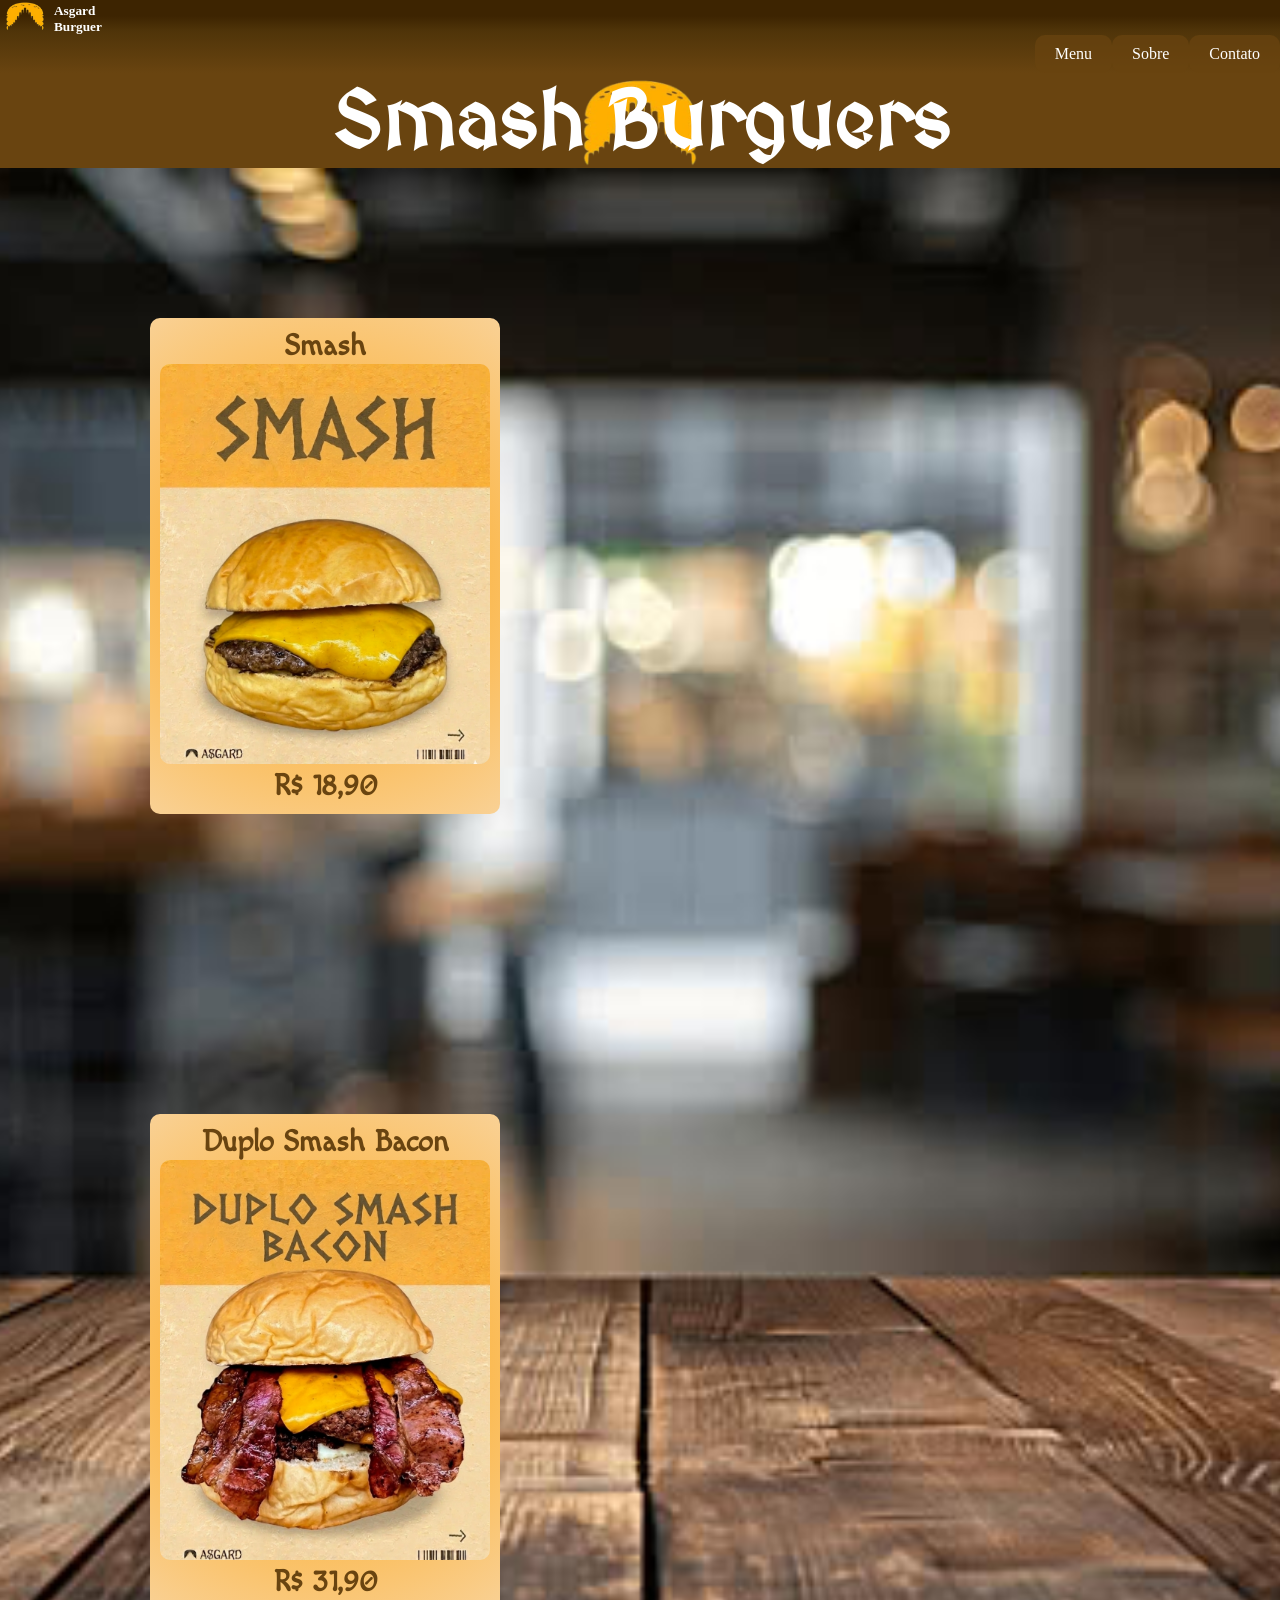
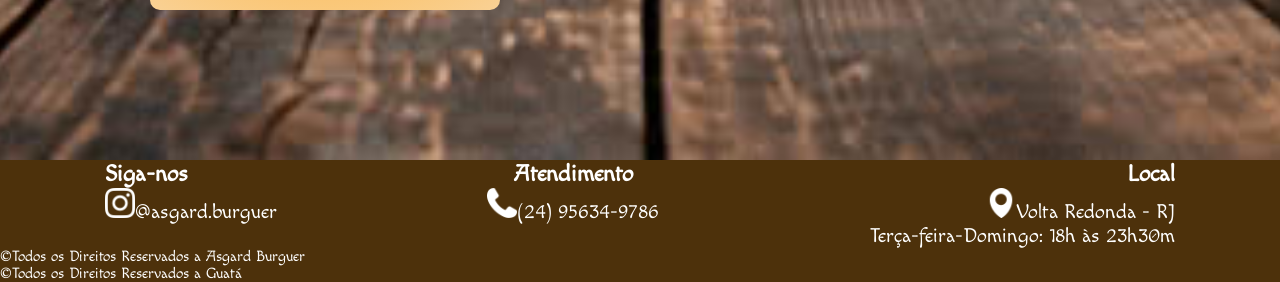
<file: smash.html>
<!DOCTYPE html>
<html lang="pt-br">
<head>
    <meta charset="UTF-8">
    <meta name="viewport" content="width=device-width, initial-scale=1.0">
    <link rel="stylesheet" href="./style.css">
    <title>Asgard Burguer</title>
</head>
<body>
    <header>
        <a href="./index.html"><img src="./imagens/logotranspa.png" id="logoimg"></a>
        <h5 id="logo">Asgard Burguer</h5>
        <nav id="nav">
            <a href="./index.html">Menu </a>
            <a href="./sobre.html">Sobre </a>
            <a href="./contato.html">Contato </a>
        </nav>
    </header>
    <main>
        <section id="principal">
            <h1>Smash Burguers</h1>
            
            
        </section>

        <section id="menu">
            
            <article class="cardsmash">
                <h3 id="produtos">Smash</h3>
                <a href="./smashburguer.html"><img src="./imagens/smash.png" alt="imagem de um Smash Burguer do Asgard" ></a>
                <p id="produtos">R$ 18,90</p>
            </article>
            
                
            <article class="cardsmash">
                <h3 id="produtos">Duplo Smash Bacon</h3>
                <a href="./duplosmash.html"><img src="./imagens/duplo.png" alt="imagem de um Loki Burguer do Asgard" ></a>
                <p id="produtos">R$ 31,90</p>
            </article>

        
        </section>
    </main>
    <footer class="rodapé">
        <section class="todorodapé">
            <div id="rodapésiga">
                <h3>Siga-nos</h3>
                <p id="rodapésiga"><a href="https://www.instagram.com/asgard.burguer?igsh=MWppeHF4ZTBwcHdyaQ%3D%3D" target="_blank"><img src="./imagens/insta2.png" alt="logo do instagram"></a>@asgard.burguer</p>
            </div>
        
            <div id="rodapéatende">
                <h3>Atendimento</h3>
                <p id="rodapéatende"><img src="./imagens/tele2.png" alt="logo de telefone">(24) 95634-9786</p>
            
            </div>

            <div id="rodapélocal">
                <h3>Local</h3>
                <p id="rodapélocal"><img src="./imagens/local2.png" alt="logo de local">Volta Redonda - RJ</p>
                <p id="rodapélocal">Terça-feira-Domingo: 18h às 23h30m</p>
            </div>
            
        </section>
        <p id="rodapécopy">&copy;Todos os Direitos Reservados a Asgard Burguer</p>
        <p id="rodapécopy">&copy;Todos os Direitos Reservados a Guatá</p>
    </footer>
</body>
</html>
</file>
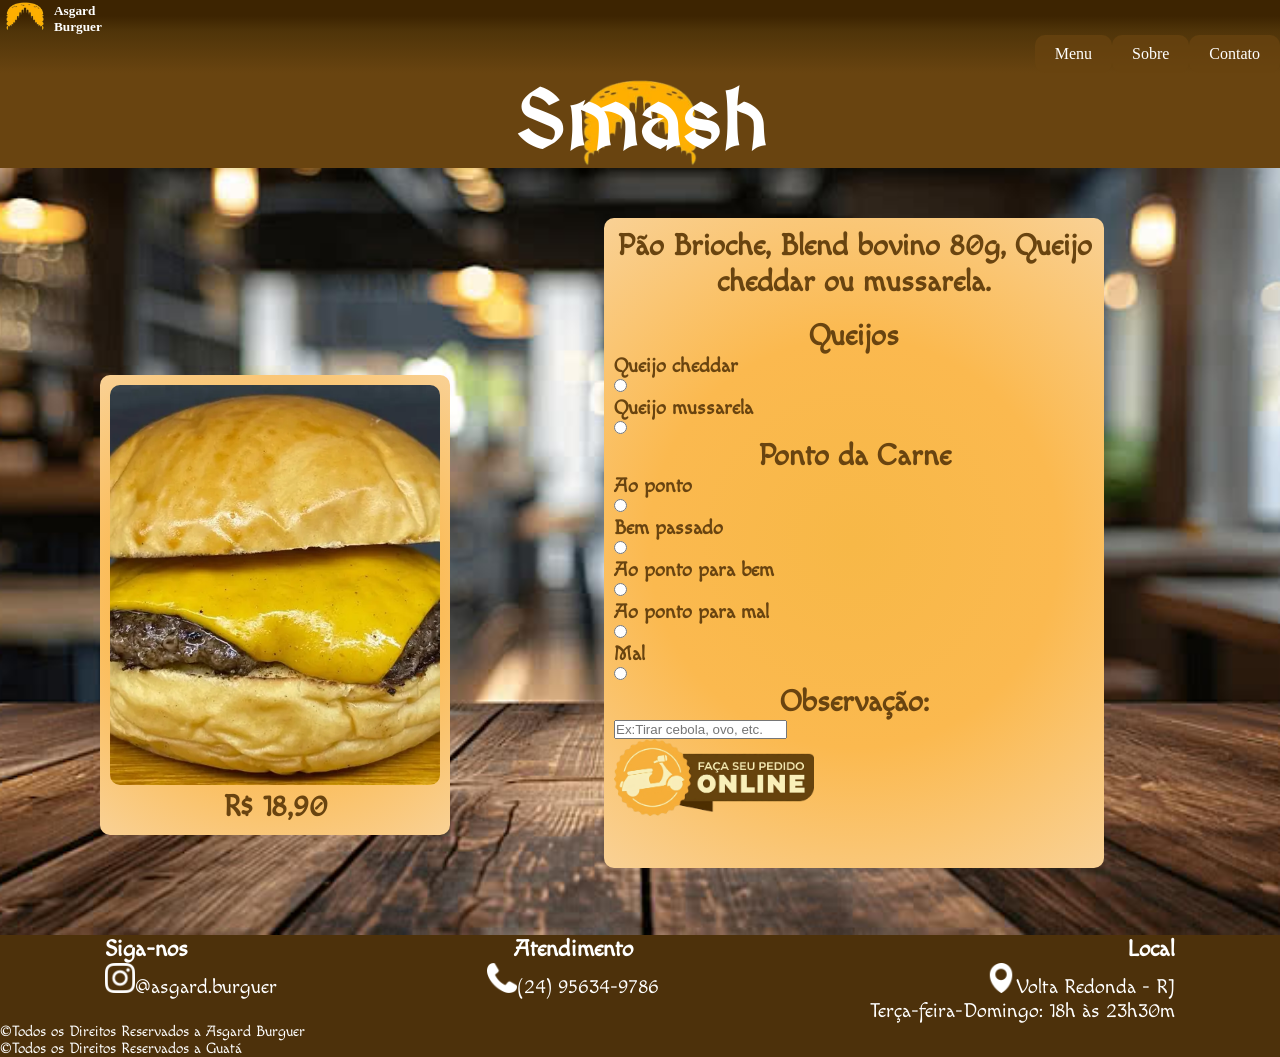
<file: smashburguer.html>
<!DOCTYPE html>
<html lang="pt-br">
<head>
    <meta charset="UTF-8">
    <meta name="viewport" content="width=device-width, initial-scale=1.0">
    <link rel="stylesheet" href="./style.css">
    <title>Asgard Burguer</title>
</head>
<body>
    <header>
        <a href="./index.html"><img src="./imagens/logotranspa.png" id="logoimg"></a>
        <h5 id="logo">Asgard Burguer</h5>
        <nav id="nav">
            <a href="./index.html">Menu </a>
            <a href="./sobre.html">Sobre </a>
            <a href="./contato.html">Contato </a>
        </nav>
    </header>
    <main>
        <section id="principal">
            <h1>Smash</h1>
            
            
        </section>

        <section id="menu">
            
            <article class="cardheimdall">
                <img src="./imagens/smash2.png" alt="imagem de um Smash do Asgard" >
                <p id="heimdall">R$ 18,90</p>
            </article>
            <article class="cardloki2">
                
                <p id="heimdall">Pão Brioche, Blend bovino 80g, Queijo cheddar ou mussarela.</p>
                <br>
                
                <div class="ingredientes">
                <h3 id="queijocarne">Queijos</h3>
                <h4>Queijo cheddar</h4>
                </div>
                <input type="radio" name="queijo" value="cheddar">
                <span class="checkmark"></span>
                
                <div class="ingredientes">
                <h4>Queijo mussarela</h4>
                </div>
                <input type="radio" name="queijo" value="mussarela">
                <span class="checkmark"></span>


                <div class="ingredientes">
                <h3 id="queijocarne">Ponto da Carne</h3>
                <h4>Ao ponto</h4>
                </div>
                <input type="radio" name="carne" value="Ao ponto">
                <span class="checkmark"></span>
                
                <div class="ingredientes">
                <h4>Bem passado</h4>
                </div>
                <input type="radio" name="carne" value="Bem passado">
                <span class="checkmark"></span>

                <div class="ingredientes">
                <h4>Ao ponto para bem</h4>
                </div>
                <input type="radio" name="carne" value="Ao ponto para bem">
                <span class="checkmark"></span>
                
                <div class="ingredientes">
                <h4>Ao ponto para mal</h4>
                </div>
                <input type="radio" name="carne" value="Ao ponto para mal">
                <span class="checkmark"></span>
                
                <div class="ingredientes">
                <h4>Mal</h4>
                </div>
                <input type="radio" name="carne" value="Mal">
                <span class="checkmark"></span>
            
                <div class="ingredientes">
                <h3 id="queijocarne">Observação:</h3>
                </div>
                <input type="text" name="Observação" placeholder="Ex:Tirar cebola, ovo, etc.">
                <br>
                <a href="./contato.html"><img src="./imagens/pedido.png" alt="imagem de faça seu pedido" ></a>
                
            </article>
            
        </section>
    </main>
    <footer class="rodapé">
        <section class="todorodapé">
            <div id="rodapésiga">
                <h3>Siga-nos</h3>
                <p id="rodapésiga"><a href="https://www.instagram.com/asgard.burguer?igsh=MWppeHF4ZTBwcHdyaQ%3D%3D" target="_blank"><img src="./imagens/insta2.png" alt="logo do instagram"></a>@asgard.burguer</p>
            </div>
        
            <div id="rodapéatende">
                <h3>Atendimento</h3>
                <p id="rodapéatende"><img src="./imagens/tele2.png" alt="logo de telefone">(24) 95634-9786</p>
            
            </div>

            <div id="rodapélocal">
                <h3>Local</h3>
                <p id="rodapélocal"><img src="./imagens/local2.png" alt="logo de local">Volta Redonda - RJ</p>
                <p id="rodapélocal">Terça-feira-Domingo: 18h às 23h30m</p>
            </div>
            
        </section>
        <p id="rodapécopy">&copy;Todos os Direitos Reservados a Asgard Burguer</p>
        <p id="rodapécopy">&copy;Todos os Direitos Reservados a Guatá</p>
    </footer>
</body>
</html>
</file>
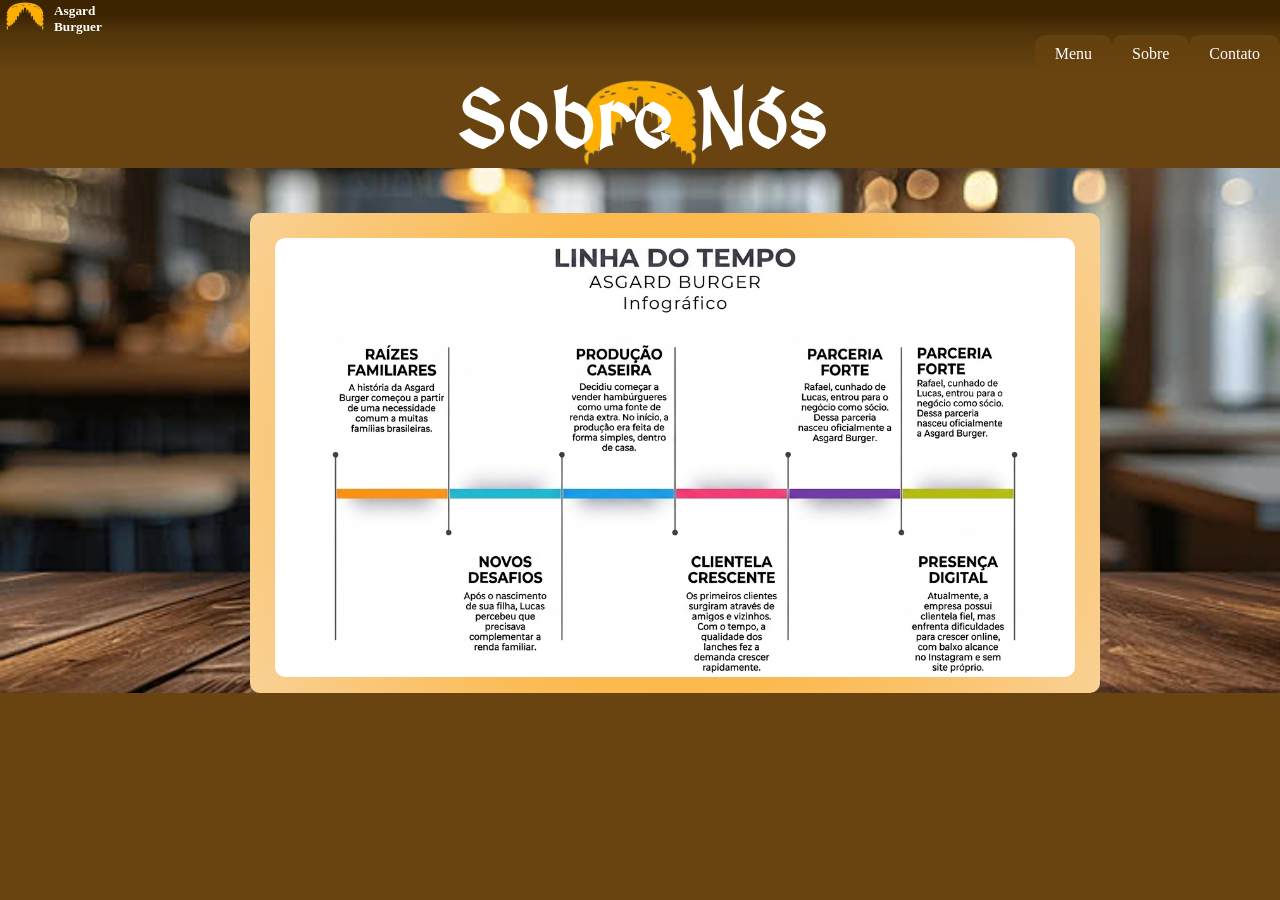
<file: sobre.html>
<!DOCTYPE html>
<html lang="pt-br">
<head>
    <meta charset="UTF-8">
    <meta name="viewport" content="width=device-width, initial-scale=1.0">
    <link rel="stylesheet" href="./style.css">
    <title>Asgard Burguer</title>
</head>
<body>
    <header>
        <a href="./index.html"><img src="./imagens/logotranspa.png" id="logoimg"></a>
        <h5 id="logo">Asgard Burguer</h5>
        <nav id="nav">
            <a href="./index.html">Menu </a>
            <a href="./sobre.html">Sobre </a>
            <a href="./contato.html">Contato </a>
        </nav>
    </header>
    <main>
        <section id="principal">
            <h1>Sobre Nós</h1>
            
        </section>

        <section id="menu">
            
            <article class="cardsobre">
                
                <img src="./imagens/linhadotempo.png" alt="linha do tempo da Asgard" >
        
            </article>

            
            
        </section>
    </main>
    <footer>

    </footer>
</body>
</html>
</file>
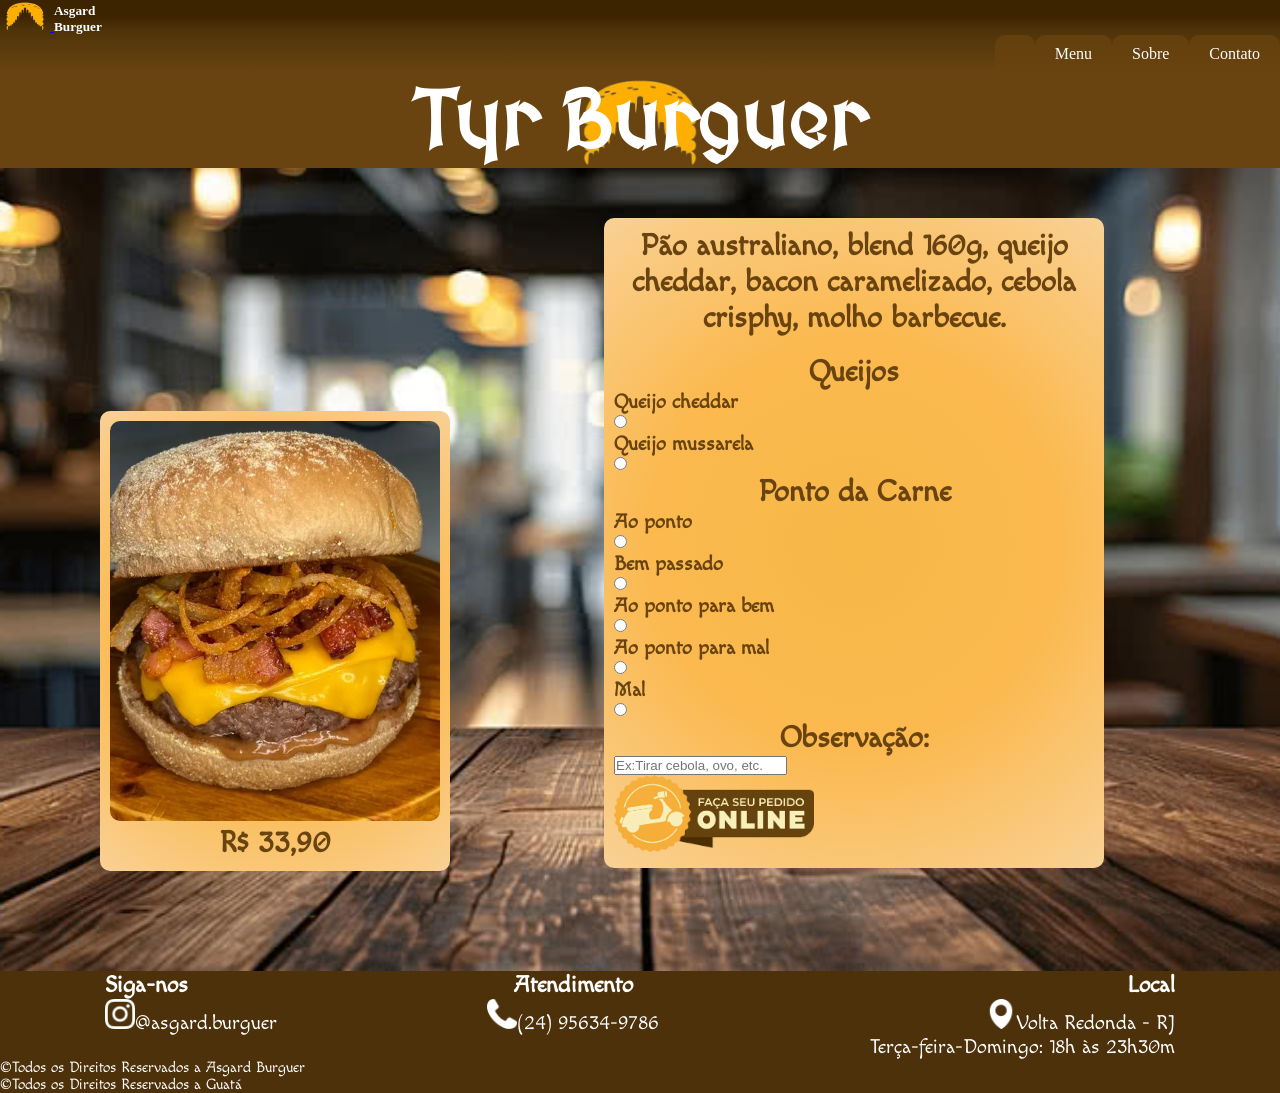
<file: tyr.html>
<!DOCTYPE html>
<html lang="pt-br">
<head>
    <meta charset="UTF-8">
    <meta name="viewport" content="width=device-width, initial-scale=1.0">
    <link rel="stylesheet" href="./style.css">
    <title>Asgard Burguer</title>
</head>
<body>
    <header>
        <a href="./index.html"><img src="./imagens/logotranspa.png" id="logoimg">
        <h5 id="logo">Asgard Burguer</h5>
        <nav id="nav">
            <a href="./index.html">Menu </a>
            <a href="./sobre.html">Sobre </a>
            <a href="./contato.html">Contato </a>
        </nav>
    </header>
    <main>
        <section id="principal">
            <h1>Tyr Burguer</h1>
            
            
        </section>

        <section id="menu">
            
            <article class="cardheimdall">
                <img src="./imagens/tyr2.webp" alt="imagem de um Loki Burguer do Asgard" >
                <p id="heimdall">R$ 33,90</p>
            </article>
            <article class="cardloki2">
                
                <p id="heimdall">Pão australiano, blend 160g, queijo cheddar, bacon caramelizado, cebola crisphy, molho barbecue.</p>
                <br>
                
                <div class="ingredientes">
                <h3 id="queijocarne">Queijos</h3>
                <h4>Queijo cheddar</h4>
                </div>
                <input type="radio" name="queijo" value="cheddar">
                <span class="checkmark"></span>
                
                <div class="ingredientes">
                <h4>Queijo mussarela</h4>
                </div>
                <input type="radio" name="queijo" value="mussarela">
                <span class="checkmark"></span>


                <div class="ingredientes">
                <h3 id="queijocarne">Ponto da Carne</h3>
                <h4>Ao ponto</h4>
                </div>
                <input type="radio" name="carne" value="Ao ponto">
                <span class="checkmark"></span>
                
                <div class="ingredientes">
                <h4>Bem passado</h4>
                </div>
                <input type="radio" name="carne" value="Bem passado">
                <span class="checkmark"></span>

                <div class="ingredientes">
                <h4>Ao ponto para bem</h4>
                </div>
                <input type="radio" name="carne" value="Ao ponto para bem">
                <span class="checkmark"></span>
                
                <div class="ingredientes">
                <h4>Ao ponto para mal</h4>
                </div>
                <input type="radio" name="carne" value="Ao ponto para mal">
                <span class="checkmark"></span>
                
                <div class="ingredientes">
                <h4>Mal</h4>
                </div>
                <input type="radio" name="carne" value="Mal">
                <span class="checkmark"></span>
            
                <div class="ingredientes">
                <h3 id="queijocarne">Observação:</h3>
                </div>
                <input type="text" name="Observação" placeholder="Ex:Tirar cebola, ovo, etc.">
                <br>
                <a href="./contato.html"><img src="./imagens/pedido.png" alt="imagem de faça seu pedido" ></a>
                
            </article>
            
        </section>
    </main>
    <footer class="rodapé">
        <section class="todorodapé">
            <div id="rodapésiga">
                <h3>Siga-nos</h3>
                <p id="rodapésiga"><a href="https://www.instagram.com/asgard.burguer?igsh=MWppeHF4ZTBwcHdyaQ%3D%3D" target="_blank"><img src="./imagens/insta2.png" alt="logo do instagram"></a>@asgard.burguer</p>
            </div>
        
            <div id="rodapéatende">
                <h3>Atendimento</h3>
                <p id="rodapéatende"><img src="./imagens/tele2.png" alt="logo de telefone">(24) 95634-9786</p>
            
            </div>

            <div id="rodapélocal">
                <h3>Local</h3>
                <p id="rodapélocal"><img src="./imagens/local2.png" alt="logo de local">Volta Redonda - RJ</p>
                <p id="rodapélocal">Terça-feira-Domingo: 18h às 23h30m</p>
            </div>
            
        </section>
        <p id="rodapécopy">&copy;Todos os Direitos Reservados a Asgard Burguer</p>
        <p id="rodapécopy">&copy;Todos os Direitos Reservados a Guatá</p>
    </footer>
</body>
</html>
</file>
<file: style.css>
@import url('https://fonts.googleapis.com/css2?family=MedievalSharp&display=swap');
@import url('https://fonts.googleapis.com/css2?family=Macondo&display=swap');

*{
    box-sizing: border-box;
    margin: 0%; 
    padding: 0%;
}

body{
    background-color: #694410;
}

#nav{
    display: flex;
    flex-direction: row;
    justify-content: flex-end;
}

#logoimg{
    width: 50px;
    border-radius: 10px;
    display: inline-block;
    flex-direction: row;
    
}

#logo{
    width: 50px;
    border-radius: 10px;
    display: inline-block;
    flex-direction: row;
    color: white;
}

header{
    background: #3d2401;
    background: linear-gradient(180deg,rgba(61, 36, 1, 1) 22%, rgba(79, 52, 9, 1) 42%, rgba(105, 68, 16, 1) 100%);
}

nav a{
    text-decoration: none;
    color: white;
    display: inline-block;
    padding: 10px 20px;
    background-color: #694410be;
    border-radius: 10px;
}

nav a:hover{
    background-color: #CBB39C;
    font-size: 16px;
}

#principal{
    text-align: center;
    background-image:url(./imagens/logotranspa.png);
    background-size: contain;
    background-repeat: no-repeat;
    background-position: center;
}

h1{
    font-family: 'MedievalSharp';
    font-style: normal;
    font-weight: 900;
    font-display: swap;
    font-size: 80px;
    color: white;
    
}

p{
    font-family: 'Macondo';
    font-style: normal;
    font-weight: 900;
    font-display: swap; 
    font-size: 30px;
    color: white;
}

.card{
    display: inline-block;
    width: 350px;
    margin: 40px;
    padding: 10px;
    background: #F7B847;
    background: radial-gradient(circle, rgba(247, 184, 71, 1) 0%, rgba(251, 185, 79, 1) 50%, rgba(249, 209, 149, 1) 100%);
    border-radius: 10px;
    
}
.cardsmash{
    display: inline-block;
    width: 350px;
    margin: 150px;
    padding: 10px;
    background: #F7B847;
    background: radial-gradient(circle, rgba(247, 184, 71, 1) 0%, rgba(251, 185, 79, 1) 50%, rgba(249, 209, 149, 1) 100%);
    border-radius: 10px;
}

.cardsmash img{
    width: 100%;
    height: 400px;
    border-radius: 10px;
    object-fit: cover;
}

.card img{
    width: 100%;
    height: 400px;
    border-radius: 10px;
    object-fit: cover;
    
}

#produtos{
    font-family: 'Macondo';
    font-style: normal;
    font-weight: 900;
    font-display: swap;
    text-align: center;
    font-size: 30px;
    color: #694410;
}

#menu{
    background-image:url(./imagens/banner.png);
    background-size: cover;
    background-repeat: no-repeat;
    background-position: center;
}

#heimdall{
    font-family: 'Macondo';
    font-style: normal;
    font-weight: 900;
    font-display: swap;
    text-align: center;
    font-size: 30px;
    color: #694410;
}

.cardheimdall{
    display: inline-block;
    width: 350px;
    margin: 100px;
    padding: 10px;
    background: #F7B847;
    background: radial-gradient(circle, rgba(247, 184, 71, 1) 0%, rgba(251, 185, 79, 1) 50%, rgba(249, 209, 149, 1) 100%);
    border-radius: 10px;
}

.cardheimdall img{
    width: 100%;
    height: 400px;
    border-radius: 10px;
    object-fit: cover;
}

.cardheimdall2{
    display: inline-block;
    width: 500px;
    height: 630px;
    margin: 50px;
    padding: 10px;
    background: #F7B847;
    background: radial-gradient(circle, rgba(247, 184, 71, 1) 0%, rgba(251, 185, 79, 1) 50%, rgba(249, 209, 149, 1) 100%);
    border-radius: 10px;
}

.ingredientes{
    display: flexbox;
    justify-content: center;
    font-family: 'Macondo';
    font-style: normal;
    font-weight: 900;
    font-display: swap;
    font-size: 20px;
    color: #694410;
    
}

#queijocarne{
    font-family: 'Macondo';
    font-style: normal;
    font-weight: 900;
    font-display: swap;
    text-align: center;
    font-size: 30px;
    color: #694410;
}

.cardheimdall2 img{
    width: 200px;
    border-radius: 10px;
    object-fit: cover;
}

.cardloki2{
    display: inline-block;
    width: 500px;
    height: 650px;
    margin: 50px;
    padding: 10px;
    background: #F7B847;
    background: radial-gradient(circle, rgba(247, 184, 71, 1) 0%, rgba(251, 185, 79, 1) 50%, rgba(249, 209, 149, 1) 100%);
    border-radius: 10px;
}

.cardloki2 img{
    width: 200px;
    border-radius: 10px;
    object-fit: cover;
}

.cardacompanhamento{
    display: inline-block;
    width: 350px;
    margin: 100px;
    padding: 10px;
    background: #F7B847;
    background: radial-gradient(circle, rgba(247, 184, 71, 1) 0%, rgba(251, 185, 79, 1) 50%, rgba(249, 209, 149, 1) 100%);
    border-radius: 10px;
}

.cardacompanhamento img{
    width: 100%;
    height: 400px;
    border-radius: 10px;
    object-fit: cover;
}

.cardacompanhamento2{
    display: inline-block;
    width: 450px;
    height: 280px;
    margin: 70px;
    padding: 10px;
    background: #F7B847;
    background: radial-gradient(circle, rgba(247, 184, 71, 1) 0%, rgba(251, 185, 79, 1) 50%, rgba(249, 209, 149, 1) 100%);
    border-radius: 10px;
}

.cardacompanhamento2 img{
    width: 200px;
    border-radius: 10px;
    object-fit: cover;
}

.cardpalito{
    display: inline-block;
    width: 450px;
    height: 250px;
    margin: 70px;
    padding: 10px;
    background: #F7B847;
    background: radial-gradient(circle, rgba(247, 184, 71, 1) 0%, rgba(251, 185, 79, 1) 50%, rgba(249, 209, 149, 1) 100%);
    border-radius: 10px;
}

.cardpalito img{
    width: 200px;
    border-radius: 10px;
    object-fit: cover;
}

.cardhorario{
    display: inline-block;
    width: 540px;
    height: 380px;
    margin: 60px;
    padding: 50px;
    background: #F7B847;
    background: radial-gradient(circle, rgba(247, 184, 71, 1) 0%, rgba(251, 185, 79, 1) 50%, rgba(249, 209, 149, 1) 100%);
    border-radius: 10px;
}

#horario{
    font-family: 'Macondo';
    font-style: normal;
    font-weight: 900;
    font-display: swap;
    text-align: center;
    font-size: 30px;
    color: #694410;
}

.cardlocal{
    display: inline-block;
    width: 540px;
    height: 380px;
    margin: 60px;
    padding: 10px;
    background: #F7B847;
    background: radial-gradient(circle, rgba(247, 184, 71, 1) 0%, rgba(251, 185, 79, 1) 50%, rgba(249, 209, 149, 1) 100%);
    border-radius: 10px;
}

#horario img{
    width: 40px;
    object-fit: cover;
}

.cardsobre{
    display: inline-block;
    width: 850px;
    height: 480px;
    margin-top: 45px;
    margin-left: 250px;
    padding: 15px;
    background: #F7B847;
    background: radial-gradient(circle, rgba(247, 184, 71, 1) 0%, rgba(251, 185, 79, 1) 50%, rgba(249, 209, 149, 1) 100%);
    border-radius: 10px;
}

.cardsobre img{
    width: 800px;
    border-radius: 10px;
    object-fit: cover;
    margin: 10px;
}

#maps a{
    text-decoration: none;
    color: white;
    padding: 10px 20px;
    background-color: #694410be;
    border-radius: 10px;
    flex-direction: row;
    display: flex;
    justify-content: center;
}

#maps a:hover{
    background-color: #CBB39C;
    font-size: 16px;
}

.rodapé{
    background-color: #4d310b; 
}

.todorodapé{
    display: flex;
    justify-content: space-around;
    
}
#rodapésiga{
    font-family: 'Macondo';
    font-style: normal;
    font-weight: 450;
    font-display: swap;
    text-align: left;
    font-size: 20px;
    color: white;  
}

#rodapésiga img{
    width: 30px;
    object-fit: cover;
}

#rodapéatende{
    font-family: 'Macondo';
    font-style: normal;
    font-weight: 450;
    font-display: swap;
    text-align: center;
    font-size: 20px;
    color: white;
}

#rodapéatende img{
    width: 30px;
    object-fit: cover;
}

#rodapélocal{
    font-family: 'Macondo';
    font-style: normal;
    font-weight: 450;
    font-display: swap;
    text-align: right;
    font-size: 20px;
    color: white;
}

#rodapélocal img{
    width: 30px;
    object-fit: cover;
}

.cardlinha img{
    width: 200px;
    border-radius: 10px;
    object-fit: cover;
}

#rodapécopy{
    font-family: 'Macondo';
    font-style: normal;
    font-weight: 450;
    font-display: swap;
    text-align: left;
    font-size: 15px;
    color: white;
}
</file>
